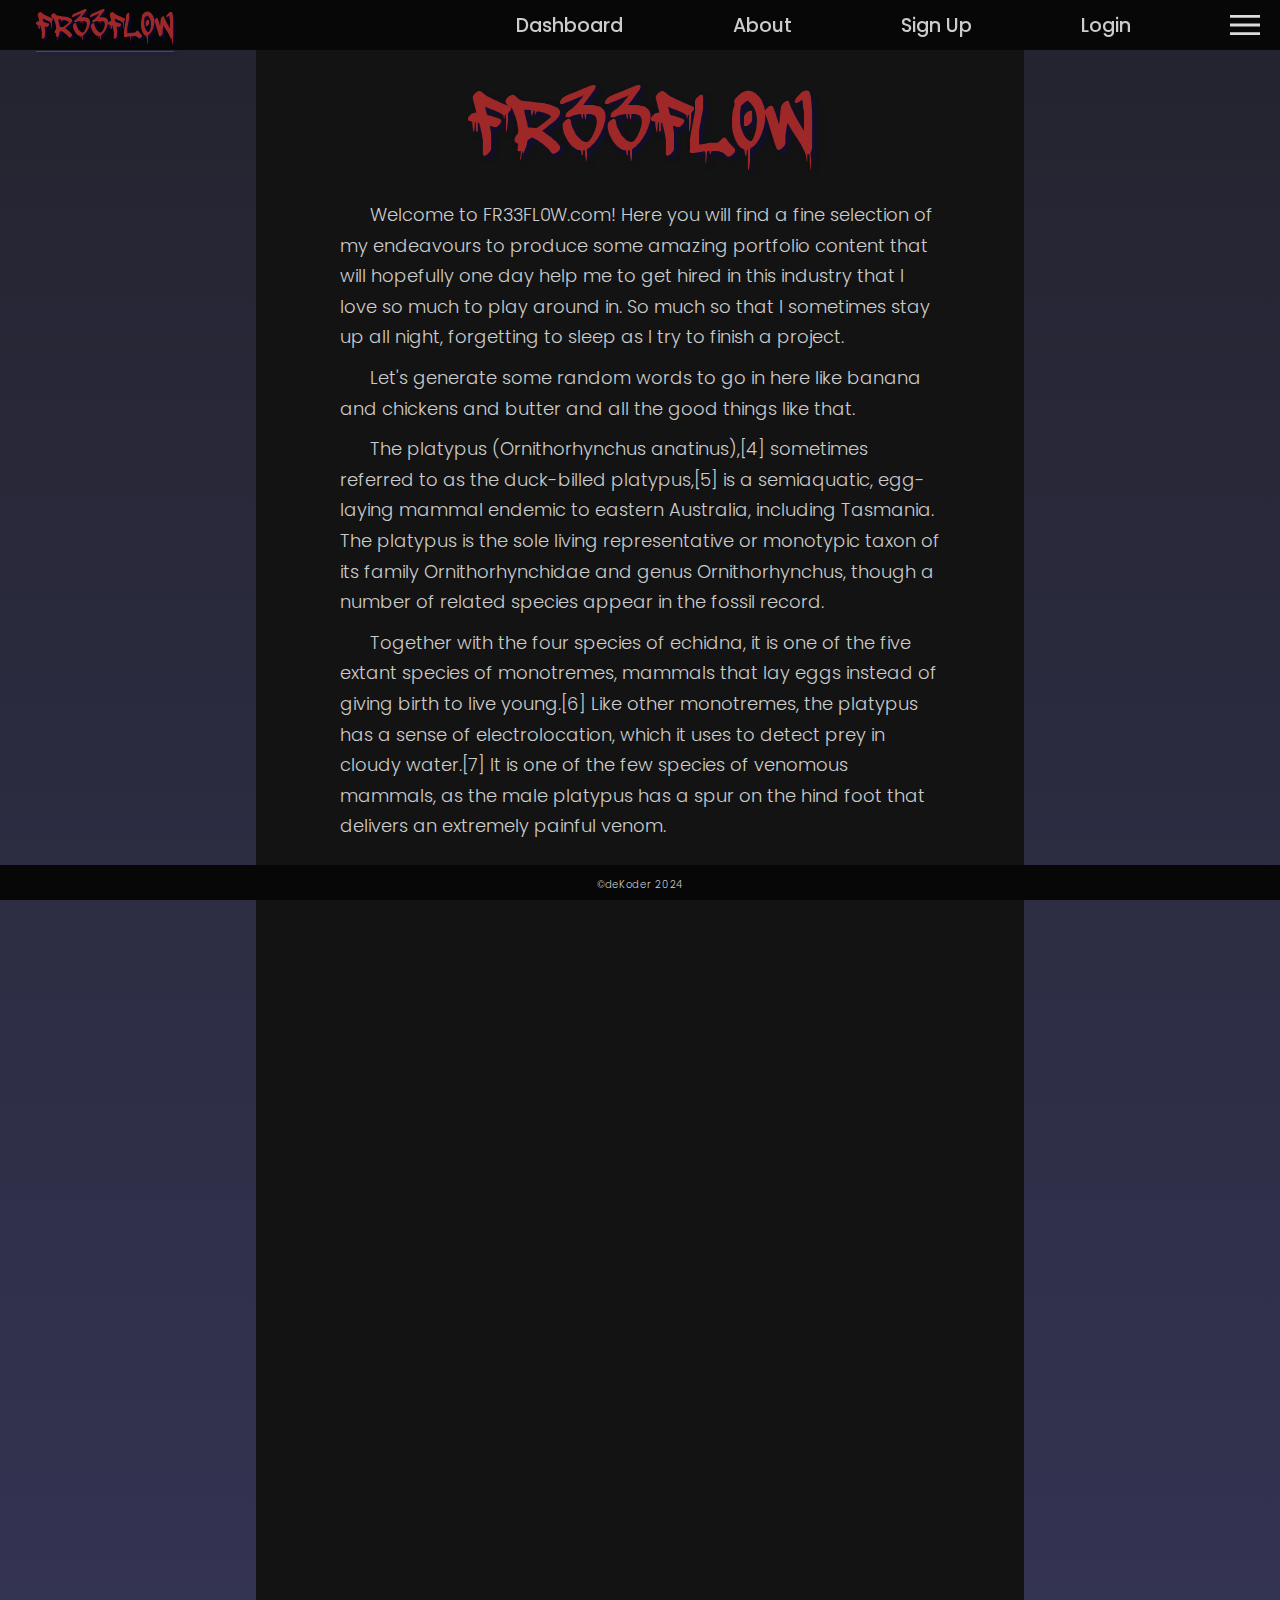
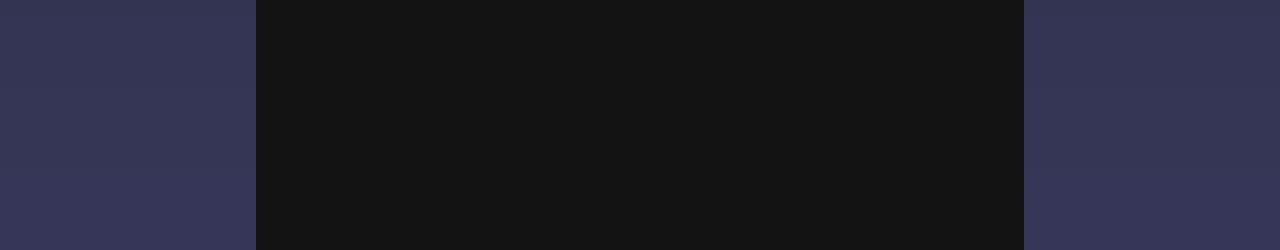
<file: index.html>
<!-- index.html template -->
<!DOCTYPE html>
<html lang="en">

<head>
  <meta charset="UTF-8">
  <meta name="viewport" content="width=device-width, initial-scale=1.0">
  <link rel="stylesheet" href="./css/style.css">
  <!-- ./ links from current directory
        / links from root folder 
        ../ goes up one directory -->
  <!-- defer loads script but prevents from running until html is parsed -->
  <script src="./js/headerDropDown.js" defer></script>
  <title>FR33FL0W | Home</title>
</head>

<body>
  <header class="z-index-2">
    <div id="logo-flex-container">
        <a href="./index.html" id="header-logo">FR33FL0W</a>
    </div>
    <div class="header-links" id="header-links">
      <!-- <a href="./html/admin-dashboard.html" id="link-1">Dashboard</a>
      <a href="" id="link-2">About</a>
      <a href="./html/sign-up.html" id="link-3">Sign Up</a>
      <a href="" id="link-4">Login</a> -->
    </div>

    <img src="./img/burger-2.svg" alt="Menu Icon" id="burger-menu">
    <button id="burger-menu-btn"></button>
    
    <div id="header-dropdown-content">
      <!-- headerDropDown.js -->
    </div>

  </header>
  

  <!-- links -->
  <!-- target blank opens in new tab - rel prevents new website from knowing where the referral came from -->
  <!-- <a href="https://xyz.com" target="_blank" rel="noopener noreferrer">Write text here</a> -->


  <div class="view image">
    <div class="main">
      <h1>FR33FL0W</h1>
      <article class="main-text">
        <p>Welcome to <a href="./index.html">FR33FL0W.com</a>! Here you will find a
          fine selection of my endeavours to produce some amazing portfolio content
          that will hopefully one day help me to get hired in this industry that I
          love so much to play around in. So much so that I sometimes stay up all
          night, forgetting to sleep as I try to finish a project.</p>
        <p>Let's generate some random words to go in here like banana and chickens
          and butter and all the good things like that.
        </p>
        <p>The platypus (Ornithorhynchus anatinus),[4] sometimes referred to as
          the duck-billed platypus,[5] is a semiaquatic, egg-laying mammal endemic
           to eastern Australia, including Tasmania. The platypus is the sole
           living representative or monotypic taxon of its family Ornithorhynchidae
            and genus Ornithorhynchus, though a number of related species appear
            in the fossil record.
        </p>
        <p>Together with the four species of echidna, it is one of the five extant
          species of monotremes, mammals that lay eggs instead of giving birth to
          live young.[6] Like other monotremes, the platypus has a sense of
          electrolocation, which it uses to detect prey in cloudy water.[7] It is
          one of the few species of venomous mammals, as the male platypus has a
          spur on the hind foot that delivers an extremely painful venom.
        </p>
      </article>
        </div>
    </div>

  <footer class="z-index-2">
    <p>©deKoder 2024</p>
  </footer>
  
</body>

</html>

<!-- 
Commit 1


 - Resolve linking issue
 - Import Pomodoro Timer to Projects
-->
</file>
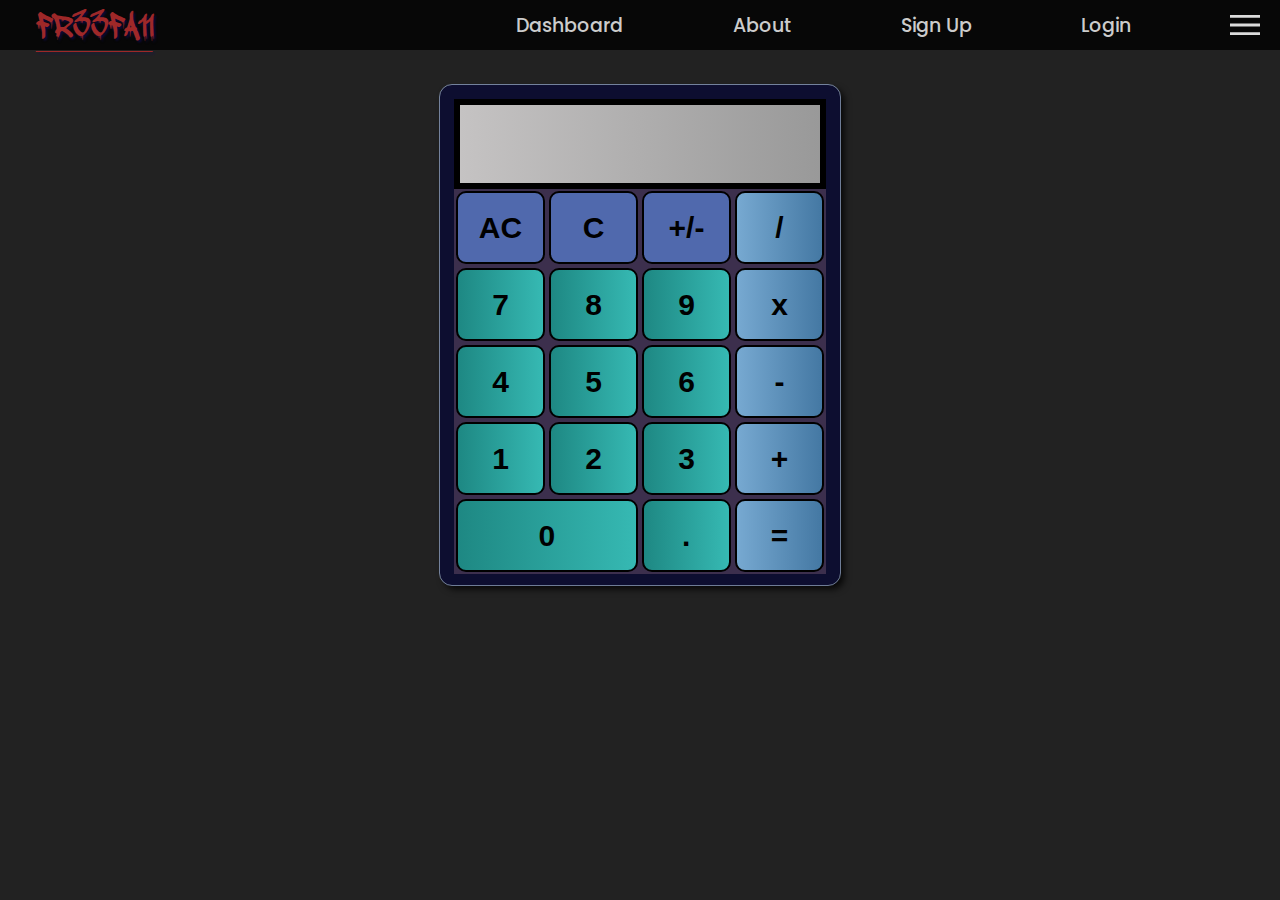
<file: html/calculator.html>
<!-- calculator -->
<!DOCTYPE html>
<html lang="en">

<head>
  <meta charset="UTF-8">
  <meta name="viewport" content="width=device-width, initial-scale=1.0">
  <link rel="stylesheet" href="../css/style.css">
  <link rel="stylesheet" href="../css/calculator.css">
  <!-- research more about location in html for external scripts + async/defer? -->
  <!-- defer loads script but prevents from running until html is parsed -->
  <script src="../js/headerDropDown.js" defer></script>
  <script src="../js/calculator.js" defer></script>
  <title>Calculator</title>
</head>

<body>
  <header class="z-index-2">
    <div id="logo-flex-container">
        <a href="../index.html" id="header-logo">FR33FA11</a>
    </div>
    <div class="header-links" id="header-links">
      <!-- headerDropDown.js -->
    </div>

    <img src="../img/burger-2.svg" alt="Menu Icon" id="burger-menu">
    <button id="burger-menu-btn"></button>
    
    <div id="header-dropdown-content">
      <!-- headerDropDown.js -->
    </div>
  </header>


  <div id="container">
    <div id="calc_border">
      <div id="calc_container">
        <div id="display">
          <p id="display_text"></p>
        </div>
        <div id="btns_container">
          <div class="btns_row">
            <button class="btn tool" id="btn_clear">AC</button>
            <button class="btn tool" id="btn_cancel">C</button>
            <button class="btn tool" id="btn_invert">+/-</button>
            <button class="btn operator" id="btn_divide">/</button>
          </div>
          <div class="btns_row">
            <button class="btn numbers" id="btn_7">7</button>
            <button class="btn numbers" id="btn_8">8</button>
            <button class="btn numbers" id="btn_9">9</button>
            <button class="btn operator" id="btn_multiply">x</button>
          </div>
          <div class="btns_row">
            <button class="btn numbers" id="btn_4">4</button>
            <button class="btn numbers" id="btn_5">5</button>
            <button class="btn numbers" id="btn_6">6</button>
            <button class="btn operator" id="btn_minus">-</button>
          </div>
          <div class="btns_row">
            <button class="btn numbers" id="btn_1">1</button>
            <button class="btn numbers" id="btn_2">2</button>
            <button class="btn numbers" id="btn_3">3</button>
            <button class="btn operator" id="btn_add">+</button>
          </div>
          <div class="btns_row">
            <button class="btn numbers" id="btn_0">0</button>
            <button class="btn numbers" id="btn_decimal">.</button>
            <button class="btn operator" id="btn_equals">=</button>
          </div>
        </div>
      </div>
    </div>
  </div>

</body>

</html>
</file>
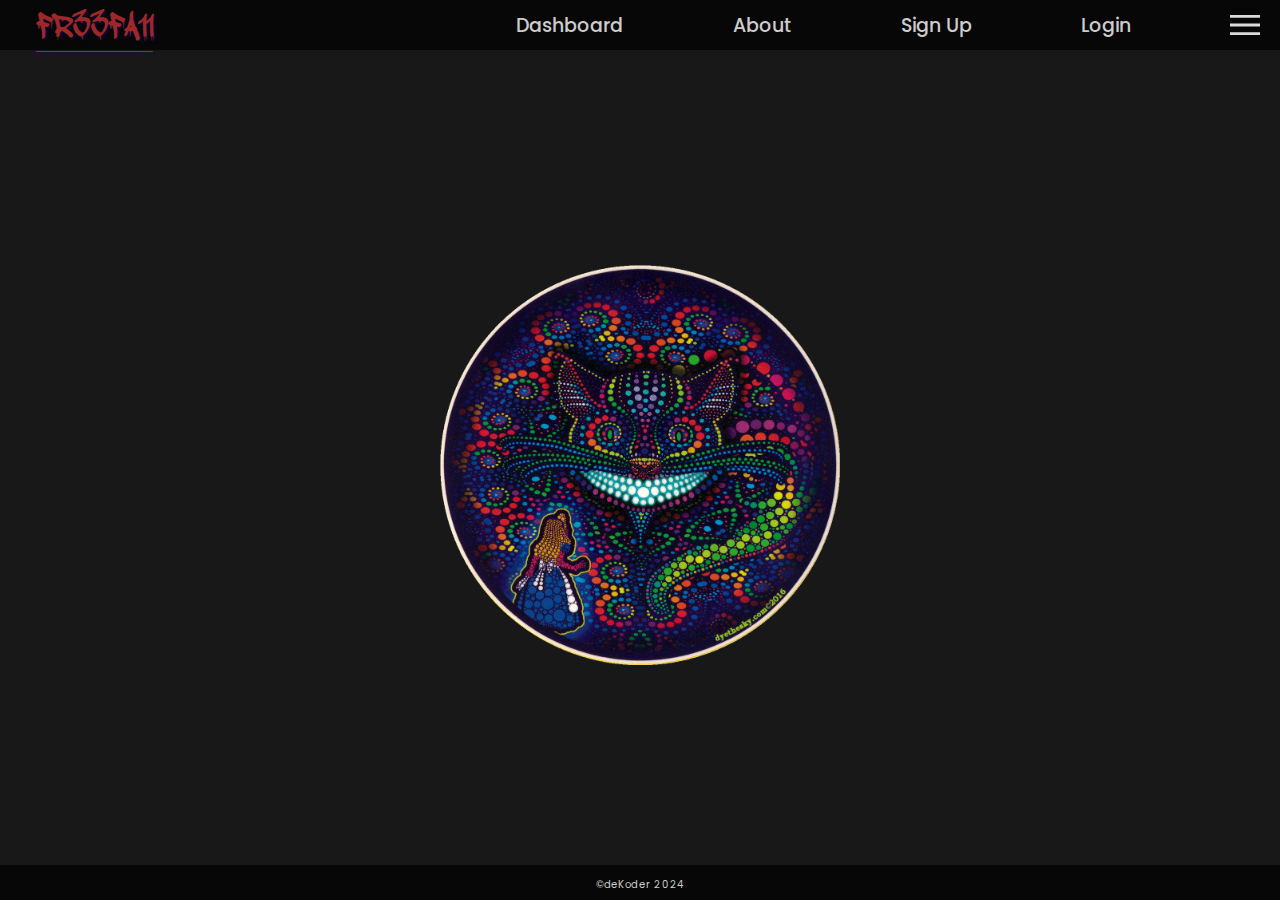
<file: html/cat.html>
<!-- index.html template -->
<!DOCTYPE html>
<html lang="en">

<head>
  <meta charset="UTF-8">
  <meta name="viewport" content="width=device-width, initial-scale=1.0">
  <link rel="stylesheet" href="../css/admin-dashboard.css">
  <link rel="stylesheet" href="../css/cat.css">
  <!-- research more about location in html for external scripts + async/defer? -->
  <!-- defer loads script but prevents from running until html is parsed -->
  <script src="../js/headerDropDown.js" defer></script>
  <title>Document</title>
</head>

<body>
  <header class="z-index-2">
    <div id="logo-flex-container">
        <a href="../index.html" id="header-logo">FR33FA11</a>
    </div>
    <div class="header-links" id="header-links">
      <!-- headerDropDown.js -->
    </div>

    <img src="../img/burger-2.svg" alt="Menu Icon" id="burger-menu">
    <button id="burger-menu-btn"></button>
    
    <div id="header-dropdown-content">
      <!-- headerDropDown.js -->
    </div>
  </header>
  

  <!-- links -->
  <!-- target blank opens in new tab - rel prevents new website from knowing where the referral came from -->
  <!-- <a href="https://xyz.com" target="_blank" rel="noopener noreferrer">Write text here</a> -->


  <div id="view">
    <div id="container">
        <img src="../img/cat-profile.png" alt="Profile picture">
    </div>
              


  <footer class="z-index-2">
    <p>©deKoder 2024</p>
  </footer>
  
</body>

</html>
</file>
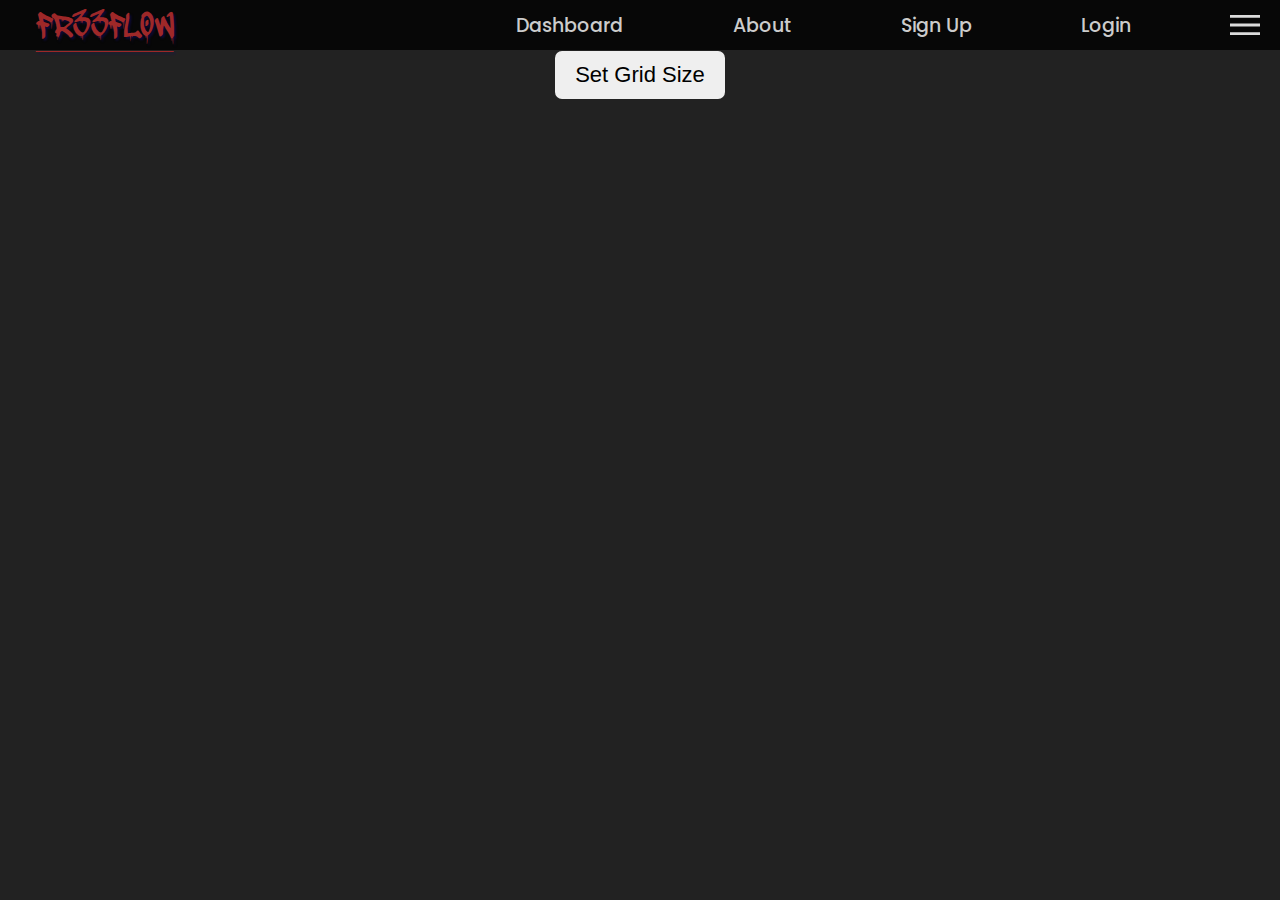
<file: html/etch-a-sketch.html>
<!-- TOP 004 Etch-a-Sketch Project -->
<!DOCTYPE html>
<html lang="en">

<head>
  <meta charset="UTF-8">
  <meta name="viewport" content="width=device-width, initial-scale=1.0">
  <link rel="stylesheet" href="../css/style.css">
  <link rel="stylesheet" href="../css/etch-a-sketch.css">
  <!-- research more about location in html for external scripts + async/defer? -->
  <!-- defer loads script but prevents from running until html is parsed -->
  <script src="../js/headerDropDown.js" defer></script>
  <script src="../js/etch-a-sketch.js" defer></script>
  <title>FR33FL0W | Etch-a-Sketch</title>
</head>

<body>
  <header class="z-index-2">
    <div id="logo-flex-container">
        <a href="../index.html" id="header-logo">FR33FL0W</a>
    </div>
    <div class="header-links" id="header-links">
      <!-- headerDropDown.js -->
    </div>

    <img src="../img/burger-2.svg" alt="Menu Icon" id="burger-menu">
    <button id="burger-menu-btn"></button>
    
    <div id="header-dropdown-content">
      <!-- headerDropDown.js -->
    </div>

  </header> 

  <div id="container">
    <div id="num_of_squares_btn_div">
      <button id="num_of_squares_btn">Set Grid Size</button>
    </div>
    
    <div>
      <div class="flex_container">
        <div id="grid_container"></div>
      </div>
      
    </div>
  </div>


  
</body>

</html>
</file>
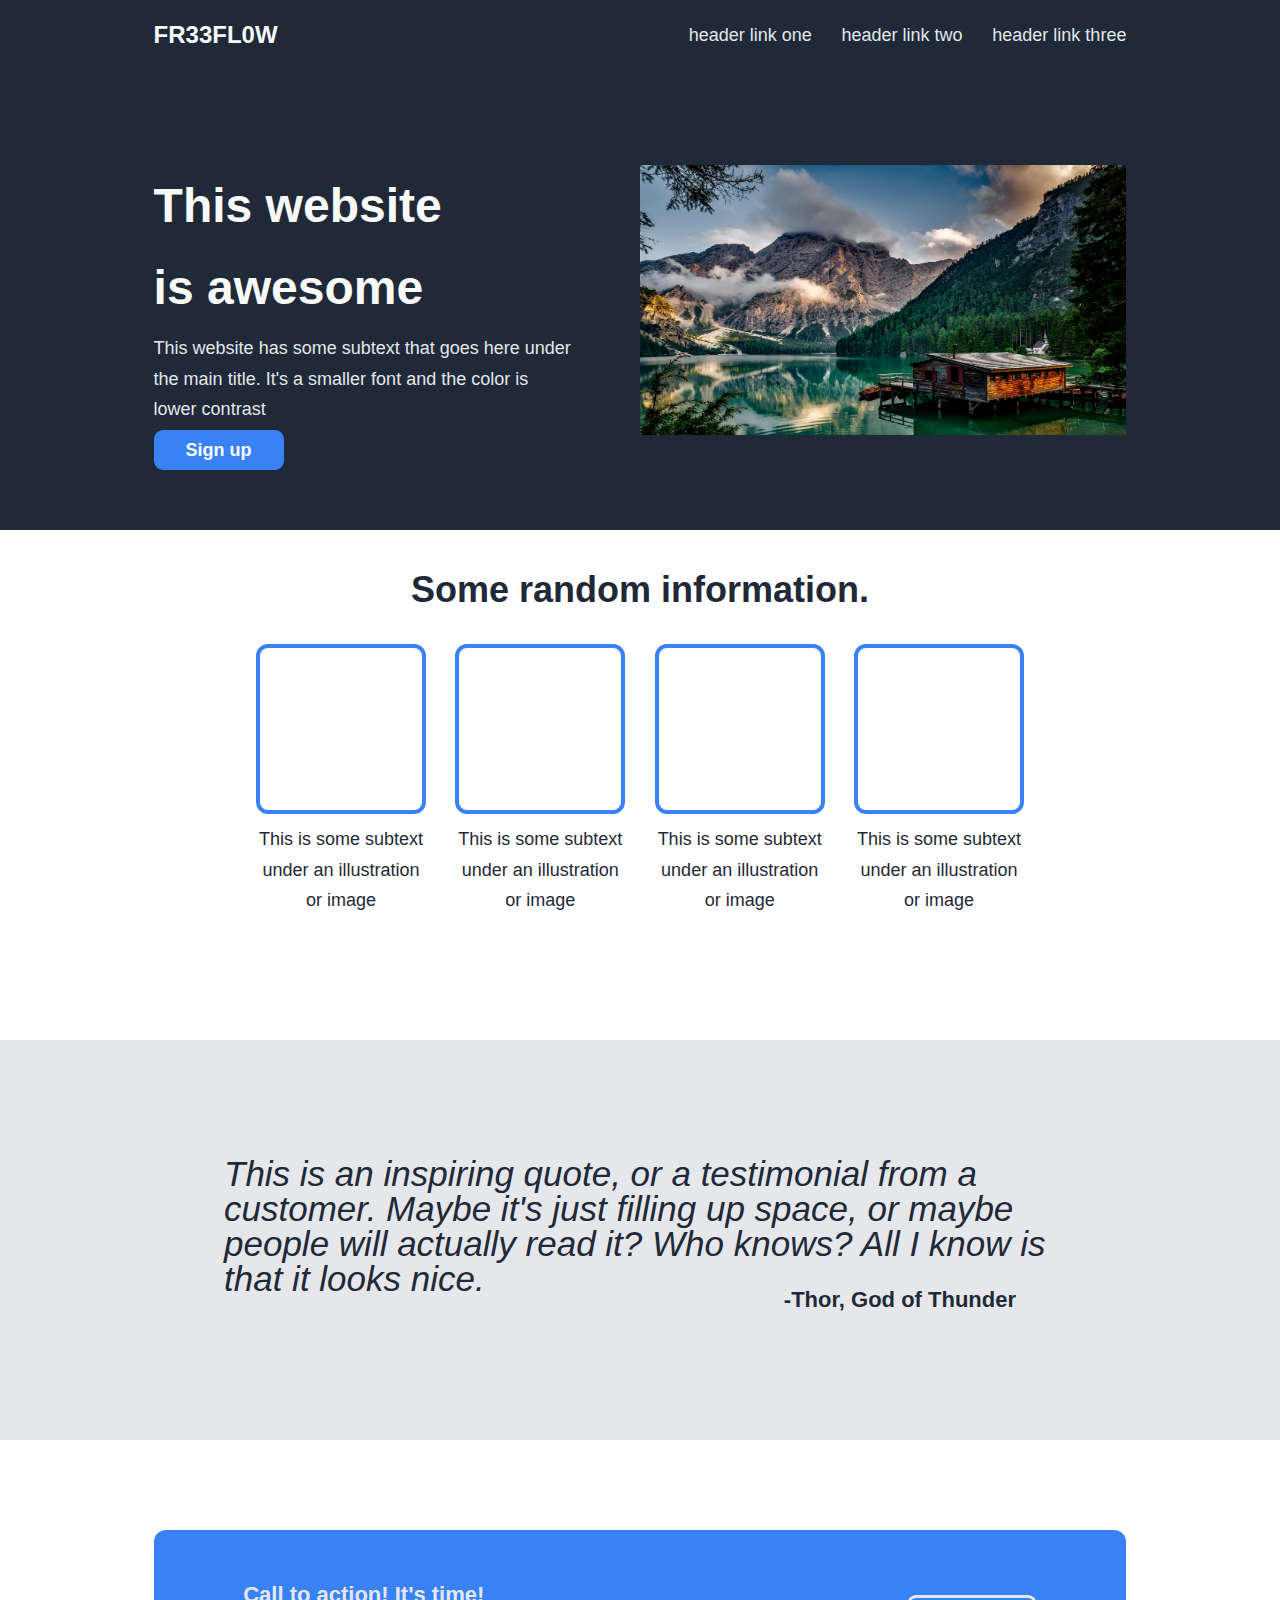
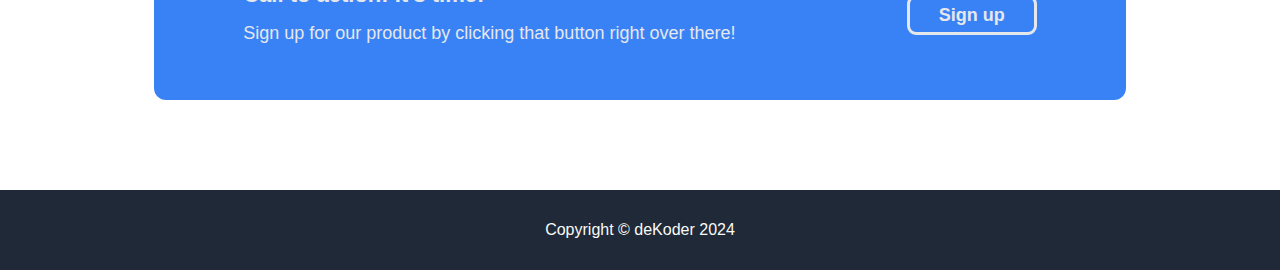
<file: html/landing-page.html>
<!-- TOP - Foundations Course = Flexbox -Project: Landing Page -->
<!DOCTYPE html>
<html lang="en">

<head>
  <meta charset="UTF-8">
  <meta name="viewport" content="width=device-width, initial-scale=1.0">
  <!-- <link rel="stylesheet" href="../css/style.css"> -->
  <link rel="stylesheet" href="../css/landing-page.css">
  <!-- research more about location in html for external scripts + async/defer? -->
  <script src="../js/landing-page.js" defer></script>
  <title>FR33FL0W | Welcome</title>
</head>

<body>

  <!-- main page divs -->
  <div class="div_1 header">
    <header>
      <div class="header_logo">
        <a href="/">FR33FL0W</a>
      </div>
      <div header_2 class="header_links">
        <a href="/">header link one</a>
        <a href="/">header link two</a>
        <a href="/">header link three</a>
      </div>
    </header>
  </div>
  
  <div class="div_2 header">
    <div class="hero">
      <div class="hero_text">
        <h1>This website is awesome</h1>
        <p class="hero_2nd">This website has some subtext that goes here under the main title.
          It's a smaller font and the color is lower contrast
        </p>
        <a href="../html/sign-up.html"></a><button id="sign_up_1">Sign up</button></a>
      </div>
      <div class="hero_img">
        <img id="hero_img" src="../img/mountains.jpg" alt="A picture of some beautiful mountains">
          <!-- width="350" height="238" -->
      </div>
    </div>

  </div>

  <!-- div_3 is main page content. Needs 11 sub divs -->
  <div class="div_3">
    <div class="info_head">
      <h2>Some random information.</h2>
    </div>
    <div class="info_img_cont">
      <div>
        <div class="info_img"></div>
        <div class="info_txt">This is some subtext under an illustration or image</div>
      </div>
      <div>
        <div class="info_img"></div>
        <div class="info_txt">This is some subtext under an illustration or image</div>
      </div>
      <div>
        <div class="info_img"></div>
        <div class="info_txt">This is some subtext under an illustration or image</div>
      </div>
      <div>
        <div class="info_img"></div>
        <div class="info_txt">This is some subtext under an illustration or image</div>
      </div>
    </div>
  </div>
  
  <div class="div_4">
    <div class="quote_cont">
      <p class="quote"><em>This is an inspiring quote, or a testimonial from a
        customer. Maybe it's just filling up space, or maybe people will actually
        read it? Who knows? All I know is that it looks nice.</em>
      </p>
      <p class="quote_author">-Thor, God of Thunder</p>
    </div>
  </div>

  <div class="div_5 flex_cont">
    <div class="c2a_cont">
      <div class="c2a">
        <h3>Call to action! It's time!</h3>
        <p>Sign up for our product by clicking that button right over there!</p>
      </div>
      <div class="c2a_button">
        <button id="sign_up_2"><strong>Sign up</strong></button>
      </div>
    </div>
  </div>
  
  <div class="div_6 flex_cont">
      <footer class="footer">Copyright © deKoder 2024</footer>
  </div>
  
</body>

</html>
</file>
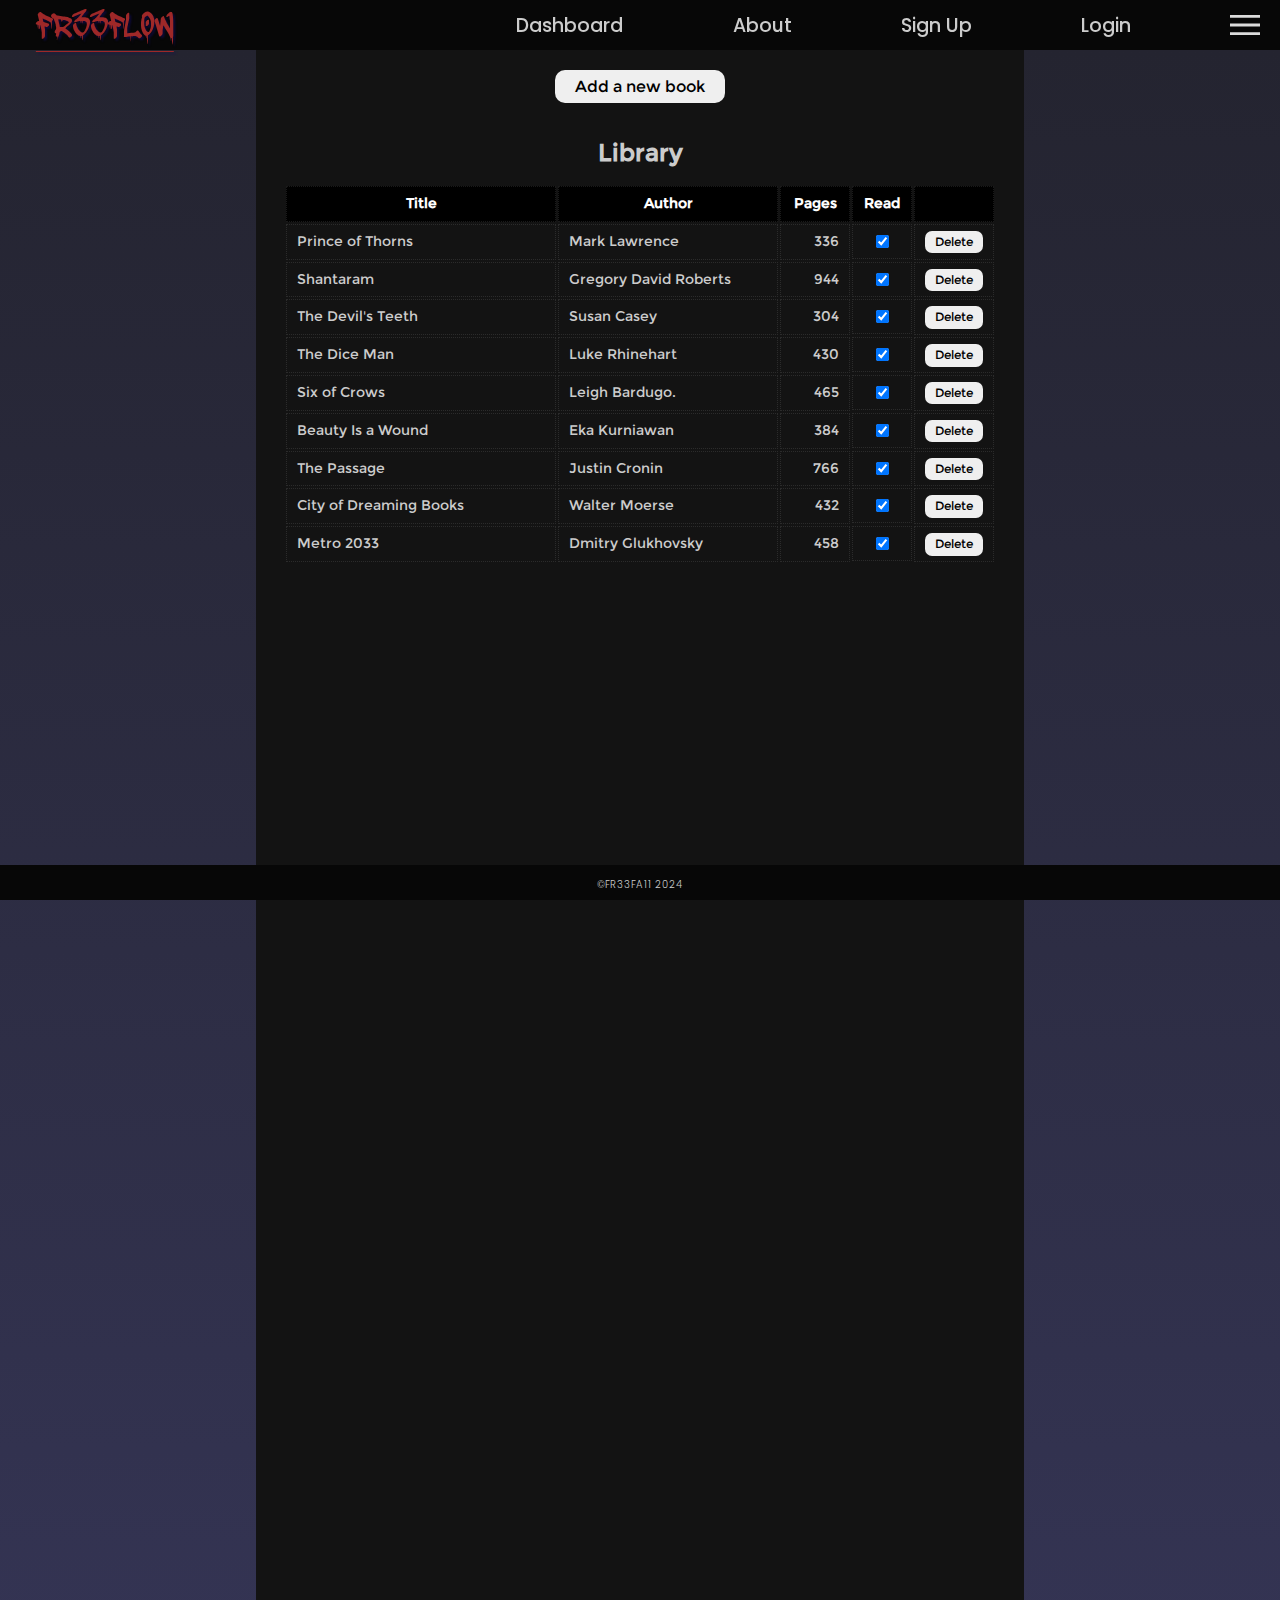
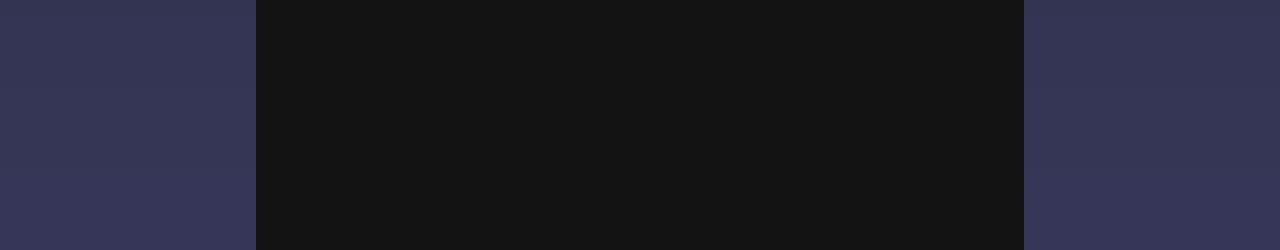
<file: html/library.html>
<!-- TOP Projext 008-library -->
<!-- https://www.theodinproject.com/lessons/node-path-javascript-library -->
<!DOCTYPE html>
<html lang="en">

<head>
  <meta charset="UTF-8">
  <meta name="viewport" content="width=device-width, initial-scale=1.0">
  <link rel="stylesheet" href="../css/library.css">
  <!-- research more about location in html for external scripts + async/defer? -->
  <!-- defer loads script but prevents from running until html is parsed -->
  <script src="../js/headerDropDown.js" defer></script>
  <script src="../js/library.js" defer></script>
  <title>FR33FL0W | Library</title>
</head>

<body>
  <header class="z-index-2">
    <div id="logo-flex-container">
        <a href="../index.html" id="header-logo">FR33FL0W</a>
    </div>
    <div class="header-links" id="header-links">
      <!-- headerDropDown.js -->
    </div>

    <img src="../img/burger-2.svg" alt="Menu Icon" id="burger-menu">
    <button id="burger-menu-btn"></button>
    
    <div id="header-dropdown-content">
      <!-- headerDropDown.js -->
    </div>

  </header>
  

  <!-- links -->
  <!-- target blank opens in new tab - rel prevents new website from knowing where the referral came from -->
  <!-- <a href="https://xyz.com" target="_blank" rel="noopener noreferrer">Write text here</a> -->


  <div class="view image">
    <div class="main">

      <div class="flex-center">
        <button type="button" id="new-book-btn">Add a new book</button>
      </div>

      <!-- <dialog id="new-book-dialog"> -->
        <div id="new-book-form-container">
          <form action="https://httpbin.org/post" method="post" id="new-book-data">
            <button type="reset" id="close-form">X</button>
            <div id="library-form">
              <div class="input-div">
                <label for="title">Title</label>
                <input type="text" id="title"
                  name="title"
                  placeholder="Title..."
                  required>
              </div>
              <div class="input-div">
                <label for="author">Author</label>
                <input type="text" id="author"
                  name="author"
                  placeholder="Author..."
                  required>
              </div>
              <div class="input-div">
                <label for="pages">Pages</label>
                <input type="number" id="pages"
                  name="pages"
                  placeholder="# of pages..."
                  required/>
              </div>
              <div class="input-div">
                <label for="read">Read?</label>
                <select name="read" id="read">
                  <option value="true">Yes</option>
                  <option value="false">No</option>
                </select>
              </div>
              <div class="input-div">
                <button type="submit" id="submit-book-btn">Submit</button>
              </div>
            </div>
        
          </form>
        </div>
      <!-- </dialog> -->

      
      <div id="book-list-container">
        <h2 class="flex-center">Library</h2>
        <ul id="book-list">

        </ul>
      </div>


      <div class="flex-center">
        <table>
          <thead>
            <tr>
              <th class="column-1">Title</th>
              <th class="column-2">Author</th>
              <th class="column-3">Pages</th>
              <th class="column-4">Read</th>
              <th class="column-5"></th>
            </tr>
          </thead>
          <tbody id="book-table">
            <!-- js fills rows -->
          </tbody>
        </table>
      </div>
    </div>
  </div>

  <footer class="z-index-2">
    <p>©FR33FA11 2024</p>
  </footer>
  
</body>

</html>

<!-- 
Commit 1 \\
Create html, css and js to display a form to add a new book

- Add button to open new book form
- Create HTML for new book form
- Style new book form
- Write css and js to toggle the visibility of the form

Commit 2 \\
Create HTML list of books and write js to add new books to the array and DOM

 - Add more styling to new book form
 - Add three initial books to library array
 - Write js to get form inputs, convert to Book object and append to array
 - Format array items to string
 - Append books to ul
 - Append newly submitted books to html list and display
 - Use js to reset form after submission

Commit 3 \\
Add a delete button to remove individual list items

 - Add a delete button to remove items from the library
 - Style list items and related button
 - Add a delete button to remove items from the library

Commit 4 \\
Replace book list with table and refactor js

 - Convert book list to table
 - Create addRow function to avoid code repetition

Commit 5 \\
Add a checkbox to display and alter read status

 - Add read checkbox to table
 - Toggle checkbox based on stored read status
 - Change read true/false string to boolean value
 - Change object read status on change of checkbox


 Commit 6 \\
Streamline code

 - Streamlined column creation through use of for loops
 - Added logic to avoid submitting books without all req data
 - Attempted to use dialog but encountered weird duplication bug

 Commit 7
 Reorganise code to use js class

 - Convert Book object to class
 - Add read checkbox and delete button to book object
 - Add event listener to close new book form on escape press
 - Autofocus title input on new book form open
 - Refactor code to organise the functions more logically
 - Give each book a specific id
 - Use given id to identify books for deletion or alter read status

 To do:
 - Read more about dialog element for form display:
   https://developer.mozilla.org/en-US/docs/Web/HTML/Element/dialog 
 - refactor js to avoid repetition
 - Pagination
 - Add ability to save books to disk
 - Load from JSON file?
-->
</file>
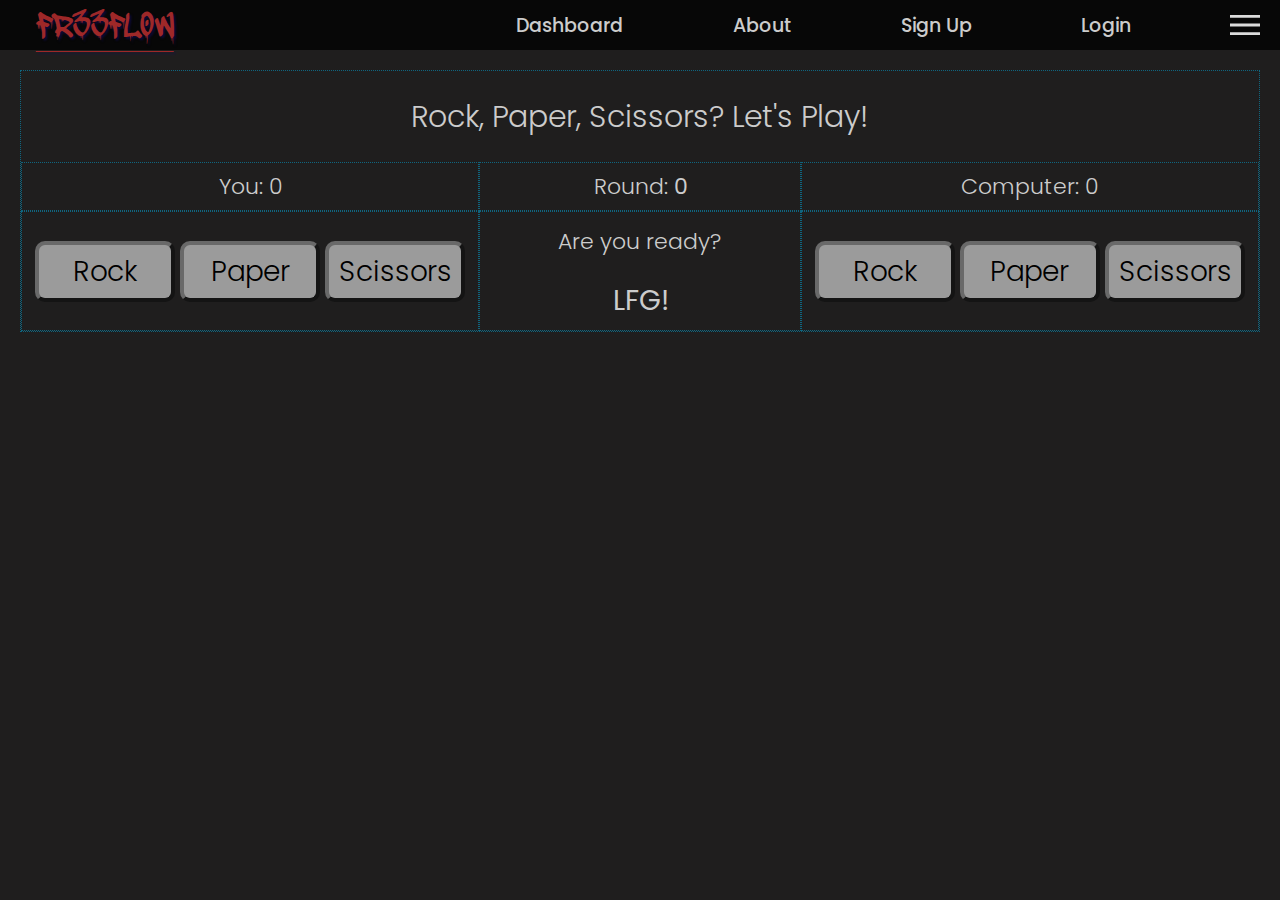
<file: html/rps.html>
<!-- rock, paper, scissors-->
<!DOCTYPE html>
<html lang="en">

<head>
    <meta charset="UTF-8">
    <meta name="viewport" content="width=device-width, initial-scale=1.0">
    <link rel="stylesheet" href="../css/style.css">
    <link rel="stylesheet" href="../css/rps.css">
    <script src="../js/headerDropDown.js" defer></script>
    <script src="../js/rps.js" defer></script>
    <title>FR33FL0W | Rock, Paper, Scissors</title>
</head>

<body>
  <header class="z-index-2">
    <div id="logo-flex-container">
        <a href="../index.html" id="header-logo">FR33FL0W</a>
    </div>
    <div class="header-links" id="header-links">
      <!-- headerDropDown.js -->
    </div>

    <img src="../img/burger-2.svg" alt="Menu Icon" id="burger-menu">
    <button id="burger-menu-btn"></button>
    
    <div id="header-dropdown-content">
      <!-- headerDropDown.js -->
    </div>

  </header>

  <div id="game_container">
    <div id="header">Rock, Paper, Scissors? Let's Play!</div>

    <div id="container_1">
      <div class="human_controls">
        <p class="title">You: <span id="human_score">0</span></p>
        <div id="human_btns">
          <button class="human_game_btn" id="h_rock_btn">Rock</button>
          <button class="human_game_btn" id="h_paper_btn">Paper</button>
          <button class="human_game_btn" id="h_scissors_btn">Scissors</button>
        </div>
      </div>

      <div id="game_info">
        <p class="title">Round: <strong><span id="round_num">0</span></strong></p>
        <div id="game_info_border">
          <div class="game_info_2">
            <p id="compare">Are you ready?</p>
          </div>
          <div class="game_info_2">
            <p><strong><span id="winner">LFG!</span></strong></p>
          </div>
        </div>
      </div>

      <div class="computer_controls">
        <p class="title">Computer: <span id="computer_score">0</span></p>
        <div id="computer_btns">
          <button class="computer_game_btn" id="c_rock_btn">Rock</button>
          <button class="computer_game_btn" id="c_paper_btn">Paper</button>
          <button class="computer_game_btn" id="c_scissors_btn">Scissors</button>
        </div>
      </div>
    </div>
  </div>
</body>

</html>
</file>
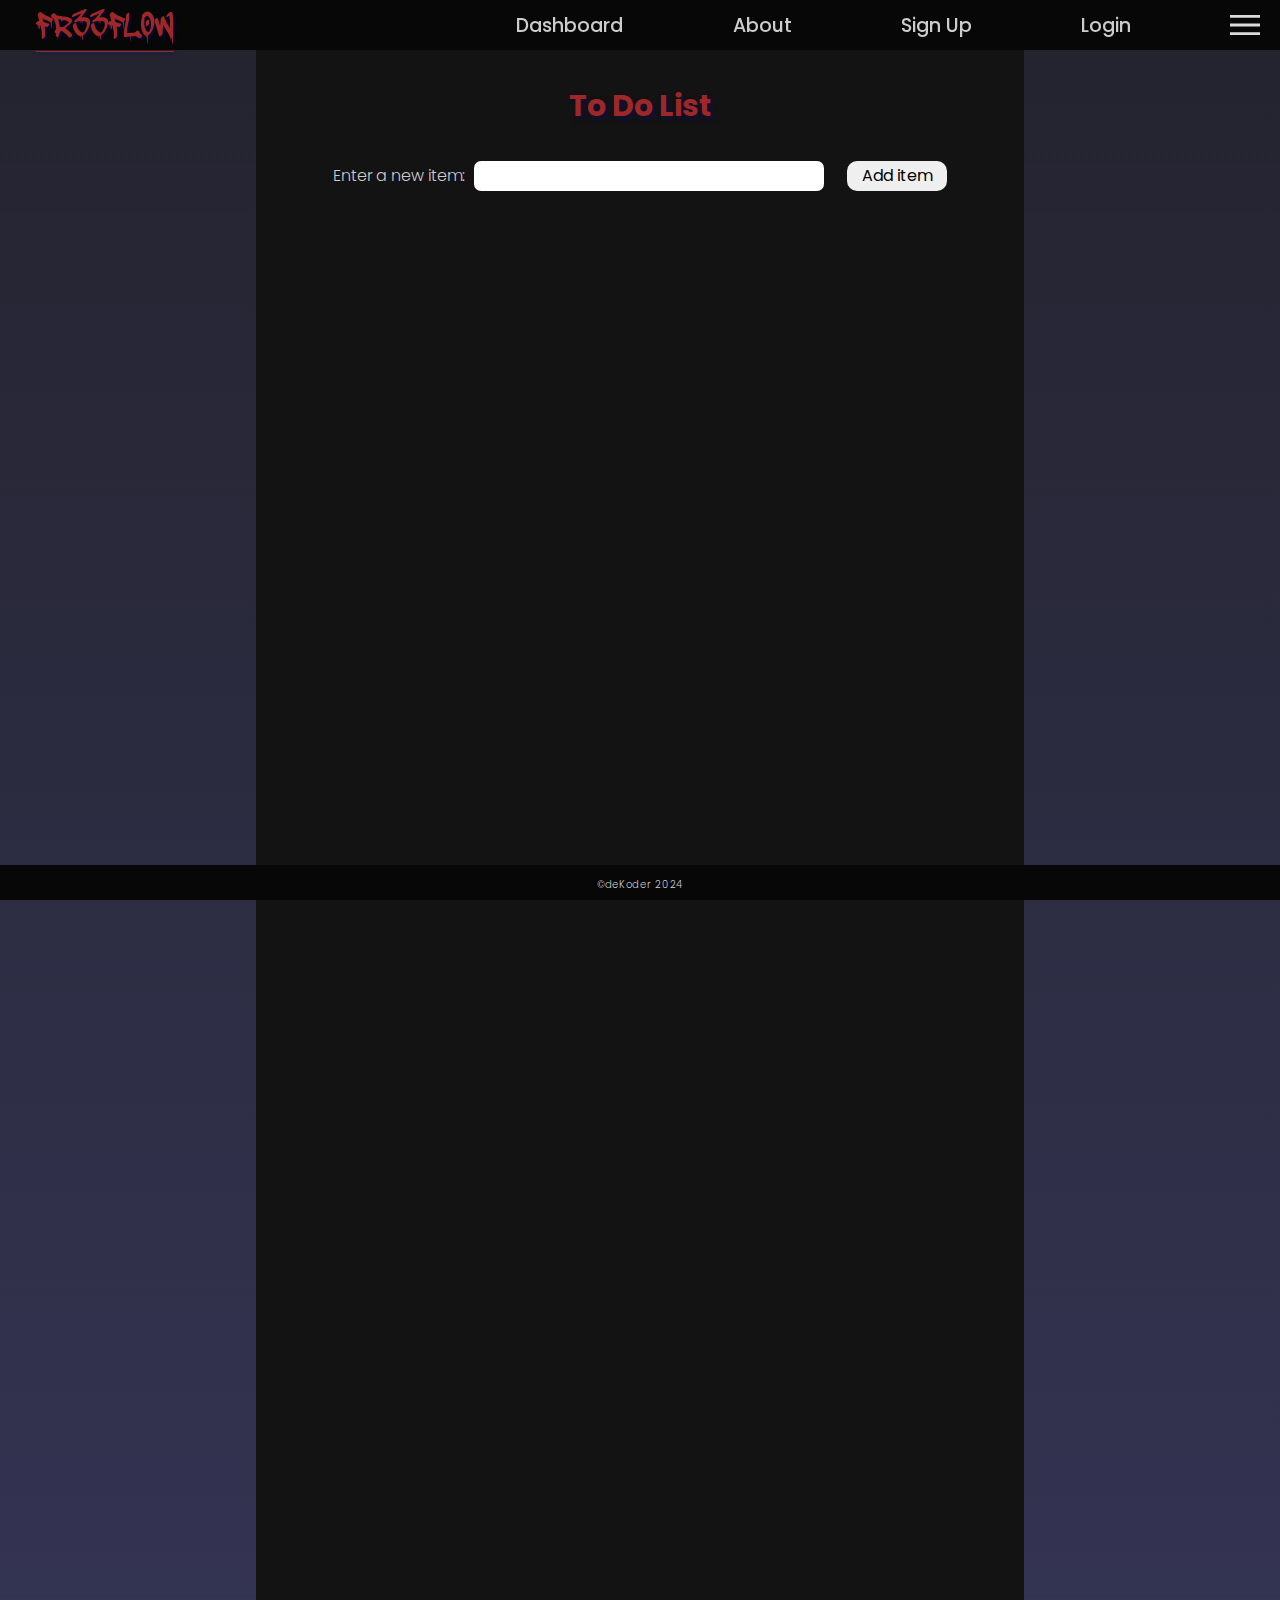
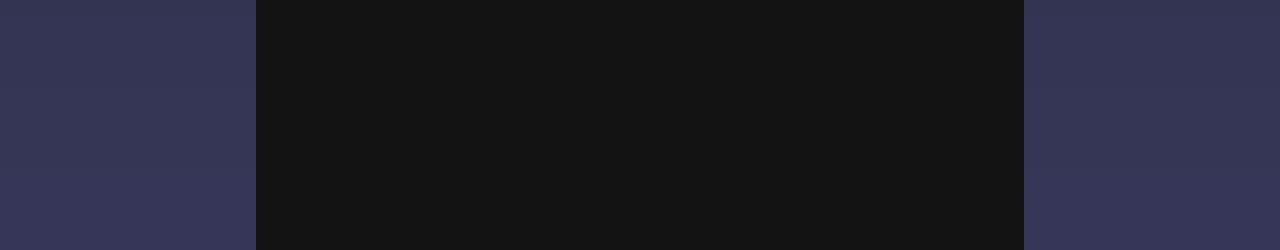
<file: html/shopping-list.html>
<!-- index.html template -->
<!DOCTYPE html>
<html lang="en">

<head>
  <meta charset="UTF-8">
  <meta name="viewport" content="width=device-width, initial-scale=1.0">
  <link rel="stylesheet" href="../css/style.css">
  <link rel="stylesheet" href="../css/shopping-list.css">
  <!-- research more about location in html for external scripts + async/defer? -->
  <!-- defer loads script but prevents from running until html is parsed -->
  <script src="../js/headerDropDown.js" defer></script>
  <script src="../js/shopping-list.js" defer></script>
  <title>FR33FL0W | Home</title>
</head>

<body>
  <header class="z-index-2">
    <div id="logo-flex-container">
        <a href="../index.html" id="header-logo">FR33FL0W</a>
    </div>
    <div class="header-links" id="header-links">
      <!-- headerDropDown.js -->
    </div>

    <img src="../img/burger-2.svg" alt="Menu Icon" id="burger-menu">
    <button id="burger-menu-btn"></button>
    
    <div id="header-dropdown-content">
      <!-- headerDropDown.js -->
    </div>

  </header>
  

  <!-- links -->
  <!-- target blank opens in new tab - rel prevents new website from knowing where the referral came from -->
  <!-- <a href="https://xyz.com" target="_blank" rel="noopener noreferrer">Write text here</a> -->


  <div class="view image">
    <div class="main">

      <h1>To Do List</h1>
      <div class="container">
          <div id="enter-new-item">
            <div>
              <label for="item">Enter a new item:</label>
              <input type="text" name="item" id="item-input">
            </div>
            <button id="add-list-btn">Add item</button>
          </div>
          <div class="list-container">
            <ul>
              <!-- shopping-list.js -->
            </ul>
          </div>
      </div>
    </div>
  </div>

  <footer class="z-index-2">
    <p>©deKoder 2024</p>
  </footer>
  
</body>

</html>
</file>
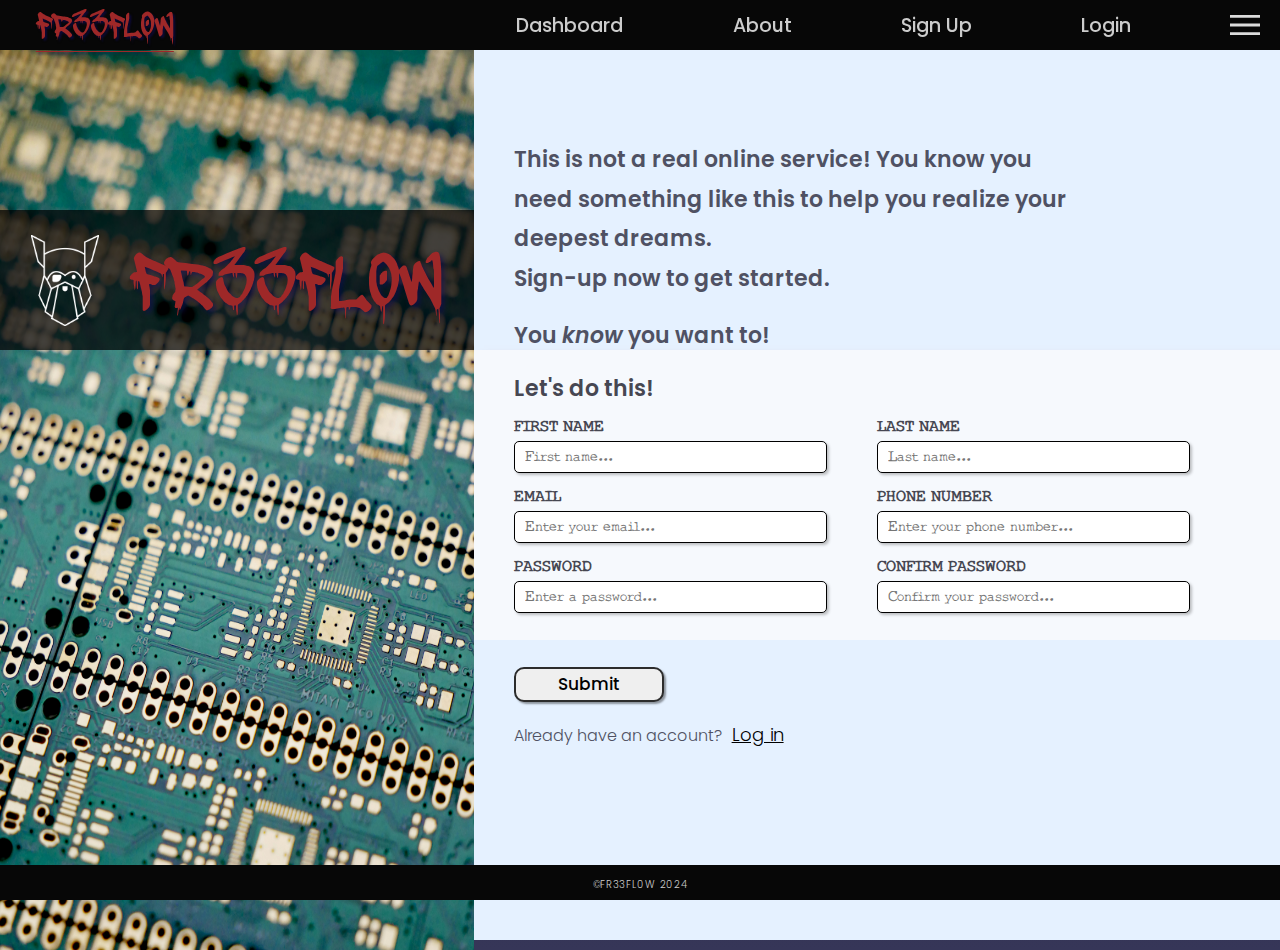
<file: html/sign-up.html>
<!-- 006-sign-up-form TOP Project -->
<!DOCTYPE html>
<html lang="en">

<head>
  <meta charset="UTF-8">
  <meta name="viewport" content="width=device-width, initial-scale=1.0">
  <link rel="stylesheet" href="../css/style.css">
  <link rel="stylesheet" href="../css/sign-up.css">
  <!-- research more about location in html for external scripts + async/defer? -->
  <!-- defer loads script but prevents from running until html is parsed -->
  <script src="../js/headerDropDown.js" defer></script>
  <script src="../js/sign-up.js" defer></script>
  <title>FR33FL0W | Sign-up</title>
</head>

<body>
  <header class="z-index-2">
    <div id="logo-flex-container">
        <a href="../index.html" id="header-logo">FR33FL0W</a>
    </div>
    <div class="header-links" id="header-links">
      <!-- headerDropDown.js -->
    </div>

    <img src="../img/burger-2.svg" alt="Menu Icon" id="burger-menu">
    <button id="burger-menu-btn"></button>
    
    <div id="header-dropdown-content">
      <!-- headerDropDown.js -->
    </div>

  </header>
  

  <!-- links -->
  <!-- target blank opens in new tab - rel prevents new website from knowing where the referral came from -->
  <!-- <a href="https://xyz.com" target="_blank" rel="noopener noreferrer">Write text here</a> -->
  <!-- img -->
  <!-- <img src="../img/frog_soup.png"
      alt="A picture of an incredibly delicious frog soup" 
      width="350" 
      height="238"> -->
  <!-- <h1>HELLO WORLD</h1>
   -->

  <div class="view">
    <div id="main-flex-container">
      <div id="banner">
        <img src="../img/circuit_1.jpg" 
          alt="A picture of a circuit board"
          id="ferns">
          <div id="banner-logo">
            <img src="../img/odin-lined.png" 
              alt="A picture of the Odin logo"
              id="odin-logo">
              <h1>FR33FL0W</h1>
          </div>
      </div>

      <div id="main-info">
        <div id="main-info-top" class="main-info">
          <h2>This is not a real online service! You know you need something like this to help you realize your deepest dreams. 
          </h2>
          <h2>Sign-up now to get started.</h2>
          <br>
          <h2>You <em>know</em> you want to!</h2>
        </div>
        <div id="form-container">
          <h2>Let's do this!</h2>
          <form action="/index.html" method="post" id="sign-up-form">

            <div id="form-name" class="form-div">
              <div class="form-line">
                <div class="form-unit">
                  <div class="label-div">
                    <label for="first-name">FIRST NAME</label>
                  </div>
                  <div class="input-div">
                    <input type="text"
                    name="first-name"
                    id="first-name"
                    pattern="^[a-zA-Z\- ]+$"
                    placeholder="First name..."
                    required>
                    <img class="alert-icon"
                      src="/img/alert-triangle.svg" 
                      alt="Alert triangle"
                      width="20px"
                      height=20px>
                  </div>

                </div>
                <div class="form-unit">
                  <div class="label-div">
                    <label for="last-name">LAST NAME</label>
                  </div>
                  <div class="input-div">
                    <input type="text"
                    name="last-name"
                    id="last-name"
                    pattern="^\p{L}+$"
                    placeholder="Last name..."
                    required>
                    <img class="alert-icon"
                      src="/img/alert-triangle.svg" 
                      alt="Alert triangle"
                      width="20px"
                      height=20px>
                  </div>
                </div>
              </div>
            </div>

            <div id="form-contact" class="form-div">
              <div class="form-line">
                <div class="form-unit">
                  <div class="label-div">
                    <label for="email">EMAIL</label>
                  </div>
                  <div class="input-div">
                    <input type="email"
                    name="email"
                    id="email"
                    placeholder="Enter your email..."
                    required>
                    <img class="alert-icon"
                      src="/img/alert-triangle.svg" 
                      alt="Alert triangle"
                      width="20px"
                      height=20px>
                  </div>
                </div>
                <div class="form-unit">
                  <div class="label-div">
                    <label for="phone">PHONE NUMBER</label>
                  </div>
                  <div class="input-div">
                    <input type="tel"
                    name="phone"
                    id="phone"
                    pattern="^[+]\d+|\d+"
                    placeholder="Enter your phone number..."
                    required>
                    <img class="alert-icon"
                      src="/img/alert-triangle.svg" 
                      alt="Alert triangle"
                      width="20px"
                      height=20px>
                  </div>
                </div>
              </div>
            </div>

            <div id="form-password" class="form-div">
              <div class="form-line">
                <div class="form-unit">
                  <div class="label-div">
                    <label for="password-1">PASSWORD</label>
                  </div>
                  <div class="input-div">
                    <input type="password"
                    name="password-1"
                    id="password-1"
                    minlength="8"
                    pattern="^(?=.*[a-z])(?=.*[A-Z])(?=.*\d).{8,60}$"
                    placeholder="Enter a password..."
                    required>
                    <img class="alert-icon"
                      src="/img/alert-triangle.svg" 
                      alt="Alert triangle"
                      width="20px"
                      height=20px>
                  </div>
                </div>
                <div class="form-unit">
                  <div class="label-div">
                    <label for="password-2">CONFIRM PASSWORD</label>
                  </div>
                  <div class="input-div">
                    <input type="password"
                    name="password-2"
                    id="password-2"
                    minlength="8"
                    pattern="^(?=.*[a-z])(?=.*[A-Z])(?=.*\d).{8,60}$"
                    placeholder="Confirm your password..."
                    required>
                    <img class="alert-icon"
                      src="/img/alert-triangle.svg" 
                      alt="Alert triangle"
                      width="20px"
                      height=20px>
                  </div>
                </div>
              </div>
            </div>

            <div>
              <button type="submit" id="submit-btn">Submit</button>
            </div>

          </form>
        </div>
        <div id="main-info-bottom" class="main-info">
          <p class="login">Already have an account? <a href="/index.html">Log in</a></p>
        </div>
      </div>
    </div>
    
  </div>

  <footer>
    <p>©FR33FL0W 2024</p>
  </footer>
  
</body>

</html>
</file>
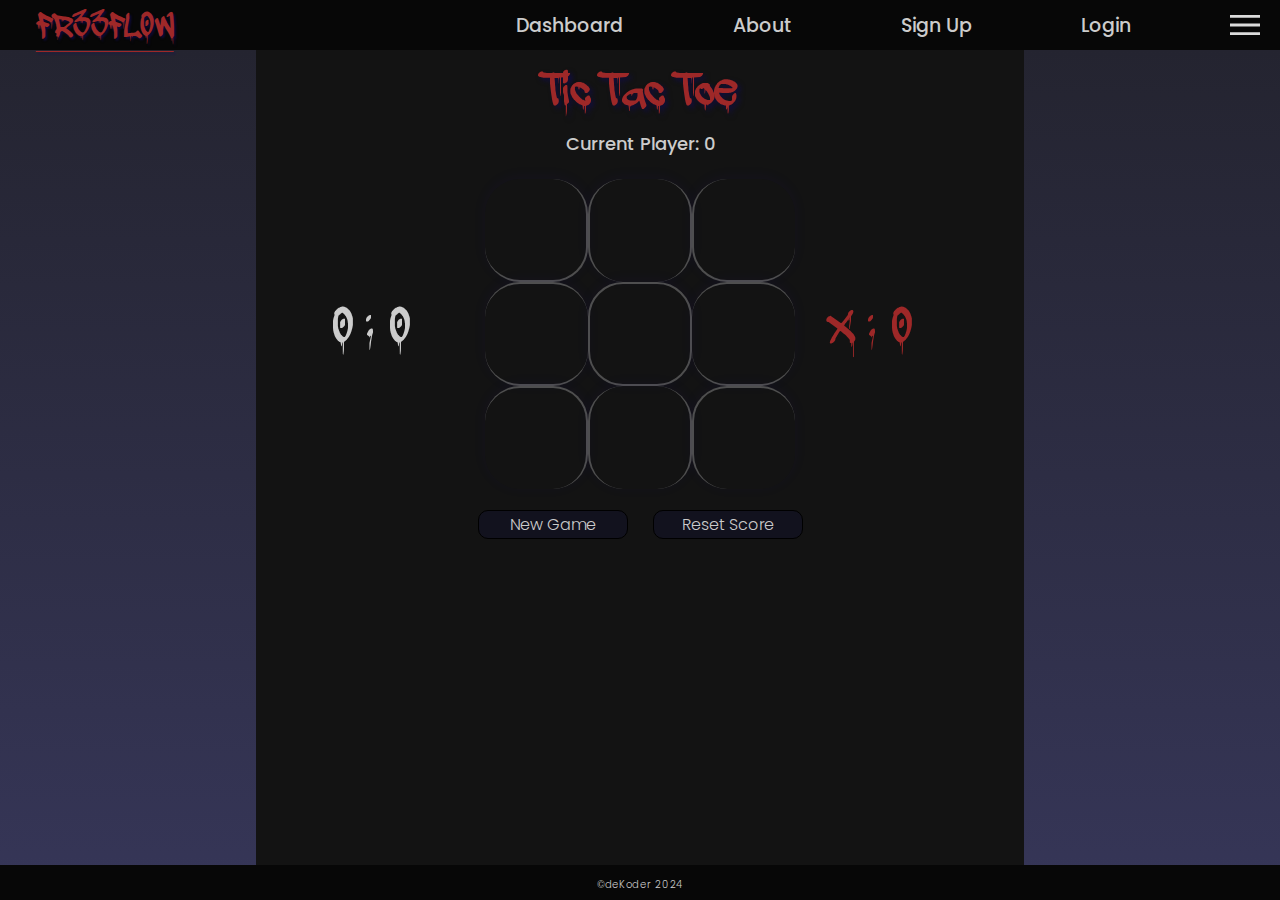
<file: html/tictactoe.html>
<!-- index.html template -->
<!DOCTYPE html>
<html lang="en">

<head>
  <meta charset="UTF-8">
  <meta name="viewport" content="width=device-width, initial-scale=1.0">
  <link rel="stylesheet" href="../css/style.css">
  <link rel="stylesheet" href="../css/tictactoe.css">
  <!-- research more about location in html for external scripts + async/defer? -->
  <!-- defer loads script but prevents from running until html is parsed -->
  <script src="../js/headerDropDown.js" defer></script>
  <script src="../js/tictactoe.js" defer></script>
  <title>FR33FL0W | Tic Tac Toe</title>
</head>

<body>
  <header class="z-index-2">
    <div id="logo-flex-container">
        <a href="../index.html" id="header-logo">FR33FL0W</a>
    </div>
    <div class="header-links" id="header-links">
      <!-- headerDropDown.js -->
    </div>

    <img src="../img/burger-2.svg" alt="Menu Icon" id="burger-menu">
    <button id="burger-menu-btn"></button>
    
    <div id="header-dropdown-content">
      <!-- headerDropDown.js -->
    </div>

  </header>
  
  <!-- links -->
  <!-- target blank opens in new tab - rel prevents new website from knowing where the referral came from -->
  <!-- <a href="https://xyz.com" target="_blank" rel="noopener noreferrer">Write text here</a> -->


  <div class="view">
    <div class="main">
      <h1>Tic Tac Toe</h1>

      <h2 class="flex-center"><span id="status"></span></h2>
      <div id="gameboard-wrapper" class="flex-center">
        <div id="o-score" class="score">0 :<span id="o-SCORE"></span></div>
        <div id="gameboard-grid">
          <div id="board-01" class="game-square"></div>
          <div id="board-02" class="game-square"></div>
          <div id="board-03" class="game-square"></div>
          <div id="board-04" class="game-square"></div>
          <div id="board-05" class="game-square"></div>
          <div id="board-06" class="game-square"></div>
          <div id="board-07" class="game-square"></div>
          <div id="board-08" class="game-square"></div>
          <div id="board-09" class="game-square"></div>
        </div>
        <div id="x-score" class="score">X :<span id="x-SCORE"></span></div>
      </div>
      <div id="buttons-container">
        <div id="buttons" class="flex-center">
          <button id="reset-game-btn">New Game</button>
          <button id="reset-score-btn">Reset Score</button>
        </div>
      </div>
    </div>
  </div>

  <footer class="z-index-2">
    <p>©deKoder 2024</p>
  </footer>
  
</body>

</html>

<!-- 
Add scoring system and finish styling css

- finish styling
- add function to track and display scores
- add button to reset scores
- fix bug that means the same player always starts

-->
</file>
<file: css/calculator.css>
/* style.css template */

/* global - specificity = 0 */

body {
    font-size: 22px;
    font-family: Verdana, sans-serif;
    color: rgb(204, 204, 204);
    background-color: #222222;
}

/* ========== BOX MODEL ========== //
//
// Margin      | e.g. margin: 10px 10px 10px 20px (top | right | bottom | left)  
// Border      | e.g. border: 2px dotted green
// Padding     | e.g. padding: 10px (shorthand)
// Content     | 
// box-shadow: 1px 1px 4px rgba(0, 0, 0, .5);
*/


/* flex center */
#container,
.btns_row,
#calc_border {
    display: flex;
    justify-content: center;
    align-items: center;
}

#display_text {
    width: 100%;
    height: 100%;
    display: flex;
    justify-content: flex-end;
    align-items: center;
}

#container {
    width: 100%;
    height: 570px;
}

#calc_border {
    height: 500px;
    width: 400px;
    outline: 1px solid rgba(154, 174, 211, 0.699);
    border-radius: 12px;
    box-shadow: 4px 4px 7px rgba(0, 0, 0, 0.842);
}

#calc_container {
    height: 500px;
    width: 400px;
    border-radius: 12px;
    border: 14px solid rgb(13, 14, 48);
}

#display {
    width: 100%;
    height: 90px;
    background-color: #bdbdbd;
    background-image: linear-gradient(-90deg, #999999, #c5c3c3);
    border: 6px solid rgb(0, 0, 0);
}

#btns_container {
    width: 100%;
    height: 385px;
    background-color: rgb(60, 47, 77);
}

.btn {
    width: 25%;
    height: 73px;
    border-radius: 10px;
    border: 2px solid rgb(0, 0, 0);
    margin: 2px;
}

#btn_0 {
    width: 51%;
}

.numbers {
    background-color: #36b9b3;
    background-image: linear-gradient(-90deg, #36b9b3, #1e8883);
}

.tool {
    background-color: #5069ad;
    background-image: linear-gradient(-90deg, #5069ad, #5069ad);
}

.operator {
    background-color: #77a9d1;
    background-image: linear-gradient(90deg, #77a9d1, #4478a3);
}

.btn {
    font-size: 30px;
    font-family: Verdana, sans-serif;
    font-weight: 600;
    color: rgb(0, 0, 0);
}
.btn:hover {
    cursor: pointer;
}

#display {
    font-size: 40px;
    font-family: 'Courier New', monospace;
    font-weight: 300;
    color: rgba(0, 0, 0, 0.719);
    padding: 5px 25px 0 0;
}

<!-- HTML !-->
<button class="button-42" role="button">Button 42</button>

/* CSS */
/* .button-42 {
  background-color: initial;
  background-image: linear-gradient(-180deg, #FF7E31, #E62C03);
  border-radius: 6px;
  box-shadow: rgba(0, 0, 0, 0.1) 0 2px 4px;
  color: #FFFFFF;
  cursor: pointer;
  display: inline-block;
  font-family: Inter,-apple-system,system-ui,Roboto,"Helvetica Neue",Arial,sans-serif;
  height: 40px;
  line-height: 40px;
  outline: 0;
  overflow: hidden;
  padding: 0 20px;
  pointer-events: auto;
  position: relative;
  text-align: center;
  touch-action: manipulation;
  user-select: none;
  -webkit-user-select: none;
  vertical-align: top;
  white-space: nowrap;
  width: 100%;
  z-index: 9;
  border: 0;
  transition: box-shadow .2s;
}

.button-42:hover {
  box-shadow: rgba(253, 76, 0, 0.5) 0 3px 8px;
} */
</file>
<file: css/cat.css>
#view {
    height: calc(100vh - 70px);
    width: 100vw;
}

#container {
    width: 100%;
    height: 100%;
    display: flex;
    justify-content: center;
    align-items: center;
}

img {
    height: 400px;
    width: auto;
}
</file>
<file: css/etch-a-sketch.css>
body {
    font-size: 22px;
    font-family: Verdana, sans-serif;
    color: rgb(204, 204, 204);
    background-color: #222222;
}

/* ========== BOX MODEL ========== //
//
// Margin      | e.g. margin: 10px 10px 10px 20px (top | right | bottom | left)  
// Border      | e.g. border: 2px dotted green
// Padding     | e.g. padding: 10px (shorthand)
// Content     | 
// box-shadow: 1px 1px 4px rgba(0, 0, 0, .5);
*/

/* flex center */
#num_of_squares_btn_div,
/* #grid_container, */
.row,
.flex_container {
    display: flex;
    justify-content: center;
    align-items: center;
}

#num_of_squares_btn_div {
    width: 100%;
    height: 50px;
}
#num_of_squares_btn {
    padding: 5px 20px;
    border-radius: 7px;
}
#num_of_squares_btn:hover {
    cursor: pointer;
}

#grid_container {
    width: 39%;
    height: 400px;
    /* background-color: white; */
}

.grid_square {
    border: 1px solid black;
    /* background-color: rgb(255, 255, 255); */
    
}

.grid_square:hover {
    background-color: blue;

    
}
</file>
<file: css/library.css>
@import 'style.css';

.main {
    font-family: montserrat;
    font-size: 1.6rem;
}

.flex-center {
    display: flex;
    justify-content: center;
    align-items: center;
}

#new-book-btn {
    padding: 3px 20px;
    border-radius: 10px;
    margin-top: 20px;
    /* position: fixed;
    left: 3%;
    top: 50px */
}
#new-book-btn:hover {
    cursor: pointer;
}

#new-book-form-container {
    display: none;
    position: fixed;
    top: 50%;
    left: 50%;
    transform: translate(-50%, -50%);
    width: 400px;
    background-color: rgb(46, 46, 46);
    padding: 30px 0px;
    z-index: 3;
    border-radius: 10px;
    border: 2px solid rgba(255, 255, 255, 0.644);
}
#close-form {
    position: absolute;
    right: 0;
    top: 0;
    width: 30px;
    height: 25px;
    margin: 15px;
    border-radius: 7px;
    outline: 2px solid black;
}
#close-form:hover {
    cursor: pointer;
    background-color: rgba(185, 1, 1, 0.788);
    color: white;
}

#library-form {
    display: flex;
    flex-direction: column;
    align-items: center;
    color: rgb(240, 240, 240);
    width: 100%;
}

.input-div {
    display: flex;
    flex-direction: column;
    justify-content: flex-start;
    align-items: flex-start;
    padding: 10px 0px;
}

#library-form input, select {
    padding: 3px 10px;
    font-size: 1.3rem;
    border-radius: 7px;
    width: 300px;
    border: 2px solid black;
}

#library-form button {
    width: 300px;
    margin-top: 20px;
    border-radius: 7px;
    border: 2px solid black;
}

#library-form button:hover {
    cursor: pointer;
}

#book-list, #book-list-container {
    width: 100%;
}

#book-list-container h2 {
    margin-top: 30px;
}
#book-list {
    padding: 10px 60px 0px 60px;
}

#book-list li {
    padding-top: 5px;
    display: flex;
    justify-content: space-between;
    align-items: center;
}

#book-list li button {
    font-size: 1.2rem;
    padding: 1px 10px;
    border-radius: 7px;
}

#book-list li button:hover {
    cursor: pointer;
}


table {
    /* padding: 60px; */
    font-size: 1.4rem;
}
th {
    position: sticky;
    top: 50px;
    z-index: 1;
    background-color: black;
    color: white;
}
td, th {
    border: 1px dotted rgba(255, 255, 255, 0.103);
    padding: 5px 10px;
}
td {
    height: 35px;
}
.column-1 {
    width: 270px;
}
.column-2 {
    width: 220px;
}
.column-3 {
    width: 70px;
}
.column-3-data {
    text-align: right;
}
.column-4 {
    width: 60px;
}
.column-4-data {
    width: 100%;
    height: 35px;
    display: flex;
    justify-content: center;
    align-items: center;
}

.delete-btn {
    font-size: 1.2rem;
    padding: 1px 10px;
    border-radius: 7px;
}
.delete-btn:hover {
    cursor: pointer;
}

.check:hover {
    cursor: pointer;
}
</file>
<file: css/rps.css>
/* style.css login */

/* global - specificity = 0 */

body {
    font-size: 22px;
    font-family: poppins, Verdana, sans-serif;
    color: rgb(204, 204, 204);
    background-color: #1f1e1e;
}

buttons {
    font-family: poppins, Verdana, sans-serif;
}

/* ========== BOX MODEL ========== //
//
// Margin      | e.g. margin: 10px 10px 10px 20px (top | right | bottom | left)  
// Border      | e.g. border: 2px dotted green
// Padding     | e.g. padding: 10px (shorthand)
// Content     | 
// box-shadow: 1px 1px 4px rgba(0, 0, 0, .5);
*/

#game_container {
    margin: 20px 20px;
}

#header, .title {
    text-align: center;
}
#header {
    font-size: 30px;
    margin: 20px 0px;
}
.title {
    padding: 5px 0px;
}
.title, #human_btns, #computer_btns, #game_info_border, #game_container {
    border: 1px dotted rgba(0, 176, 230, 0.486);
}



#container_1 {
    display: flex;
    justify-content: center;
}

#human_btns, #game_info_2, #computer_btns {
    height: 120px;
}
.human_controls, .computer_controls {
    width: 37%;
}

#human_btns, #computer_btns {
    display: flex;
    justify-content: space-around;
    align-items: center;
    padding: 0px 10px;
}

#game_info {
    width: 26%;
}

.game_info_2 {
    /* width: 100%; */
    height: 59px;
    display: flex;
    justify-content: center;
    align-items: center;
}

#winner {
    font-size: 28px;
}

.human_game_btn, .computer_game_btn {
    width: 140px;
    padding: 3px;
    font-size: 28px;
    border-radius: 10px;
    border: 4px outset rgb(105, 105, 105);
    background-color: rgb(155, 155, 155);
}

.human_game_btn:hover {
    cursor: pointer;
    background-color: rgba(0, 176, 230, 0.486);
    color: rgb(223, 222, 222);
}

.h_selection {
    background-color: rgb(93, 0, 180);
    color: rgb(223, 222, 222);
}

.c_selection {
    background-color: rgb(180, 21, 0);
    color: rgb(223, 222, 222);
}

#game_over {
    font-size: 50px;
    color: white;
    text-align: center;
    padding: 35px;
}

#final_score {
    font-size: 25px;
    color: white;
    text-align: center;
    padding-bottom: 20px;
}

#play_again_div {
    width: 100%;
    display: flex;
    justify-content: center;
    align-items: center;
}

#play_again_btn {
    font-size: 28px;
    color: rgb(27, 27, 27);
    padding: 10px 30px;
    margin: 25px auto;
    border-radius: 10px;
    border: 4px outset rgb(105, 105, 105);
    text-align: center;
}

#play_again_btn:hover {
    cursor: pointer;
    background-color: rgb(0, 180, 54);
    color: rgb(223, 222, 222);
}
</file>
<file: css/shopping-list.css>
/* * {
    border: 1px dotted rgba(0, 0, 255, 0.377);
} */

body {
    font-family: poppins, sans-serif;
    font-size: 1.6rem;
}
.container {
    width: 100%;
    display: flex;
    flex-direction: column;
    justify-content: center;
    align-items: center;
}

h1 {
    font-family: poppins, sans-serif;
    font-size: 3rem;
    padding: 30px 0px;
    margin-bottom: 0px;
}
.list-container {
    width: 80%;
    /* height: 500px; */
}
li {
    width: 100%;
    display: flex;
    justify-content: space-between;
    align-items: center;
    padding: 3px 0px;
}

#enter-new-item {
    width: 80%;
    display: flex;
    justify-content: space-between;
    align-items: center;
    margin-bottom: 15px;
}

#item-input {
    height: 30px;
    width: 350px;
    margin: 0px 5px;
    border-radius: 7px;
    padding-left: 10px;
    font-size: 1.4rem;
    margin: 0px 5px;
}

#add-list-btn {
    width: 100px;
    height: 30px;
    border-radius: 10px;
    font-weight: 400;
}
#add-list-btn:hover {
    cursor: pointer;
}

#delete-btn {
    /* margin-left: 20px; */
    width: 100px;
    height: 27px;
    border-radius: 10px;
    font-weight: 400;
    font-size: 1.4rem;
    font-weight: 500;
}
</file>
<file: css/tictactoe.css>
@font-face {
    font-family: adrip;
    src: url(../fonts/adrip1.woff2);
    font-weight: bold;
    font-display: block;
}
:root {
    --board-lines-col: rgba(128, 128, 128, 0.548);
    --board-lines-style: solid;
    --red: rgb(158, 40, 40);
    --sq-hover-col: rgba(0, 0, 255, 0.048);
    --btn-col: rgba(0, 0, 255, 0.048);
}
/* * {
    border: 1px dashed blue;
} */

.view {
    width: 100vw;
    height: calc(100vh - var(--header-height));
}
.flex-center {
    display: flex;
    justify-content: space-around;
    align-items: center;
}

h1 {
    font-size: 5.5rem;
}
h2 {
    font-size: 1.8rem;
    font-weight: 500;
    margin-top: 10px;
}
#gameboard-wrapper {
    width: 100%;
}
.score {
    font-family: adrip;
    font-size: 6rem;
    width: 120px;
    display: flex;
    justify-content: flex-start;
    align-items: center;
}
.score span {
    padding-left: 15px;
    letter-spacing: 0.5rem;
}
#o-score {
    margin-left: 70px;
}
#x-score {
    margin-right: 70px;
    color: var(--red);
}

#gameboard-grid {
    width: 310px;
    height: 310px;
    display: grid;
    grid-template: 1fr 1fr 1fr / 1fr 1fr 1fr;
    margin: 20px;
}

.game-square:hover {
    background-color: var(--sq-hover-col);
}
.game-square {
    border-radius: 35px;
    display: flex;
    justify-content: center;
    align-items: center;
    font-family: adrip;
    font-size: 5.8rem;
    color: var(--red);
    box-shadow: 0px -2px 15px rgba(68, 0, 255, 0.048);
}
#board-04, #board-05, #board-06, #board-07, #board-09 {
    border-top: 2px var(--board-lines-style) var(--board-lines-col);
}
#board-02, #board-05, #board-08, #board-01, #board-07 {
    border-right: 2px var(--board-lines-style) var(--board-lines-col);
}
#board-04, #board-05, #board-06, #board-01, #board-03 {
    border-bottom: 2px var(--board-lines-style) var(--board-lines-col);
}
#board-02, #board-05, #board-08, #board-03, #board-09  {
    border-left: 2px var(--board-lines-style) var(--board-lines-col);
}

#buttons-container {
    width: 100%;
    display: flex;
    justify-content: center;
    align-items: center;
}
#buttons {
    width: 350px;
    height: 30px;
}
#reset-game-btn, #reset-score-btn {
    font-size: 1.6rem;
    width: 150px;
    border-radius: 10px;
    background-color: var(--btn-col);
    color: rgb(202, 202, 202);
    border: 1px solid rgb(0, 0, 0);
}
#reset-game-btn:hover, #reset-score-btn:hover {
    cursor: pointer;
    background-color: rgba(0, 0, 255, 0.226);
    /* color: rgb(238, 0, 0); */
    border: 2px solid rgb(0, 0, 0);
}
</file>
<file: css/style.css>
/* style.css template */
@import 'poppins.css';
@import 'reset.css';
@import 'header.css';

/* using the Google Fonts API violates the European GDPR */
/* better to store fonts locally on the website */
@font-face {
    font-family: adrip;
    src: url(../fonts/adrip1.woff2);
    font-weight: bold;
    font-display: block;
}
@font-face {
    font-family: typo;
    src: url(../fonts/typo.woff2);
    font-display: block;
}
@font-face {
    font-family: montserrat;
    src: url(../fonts/montserrat-regular.woff2);
    font-display: block;
}

/* global - specificity = 0 */
/* * {
    outline: 1px dashed rgba(55, 52, 235, 0.623);
} */

:root {
    --header-height: 5rem;
    --header-footer-bg-col: rgb(7, 7, 7);
    --text-color: rgb(204, 204, 204);
    --main-bg-col: rgb(19, 19, 19);
    --h1-col: rgb(158, 40, 40);
    
}

html {
    font-size: 10px;
}

body {
    /* call fonts as early as possible to improve performance */
    font-family: poppins, Verdana, sans-serif;
    font-weight: 300;
    font-size: calc(1rem + 1.5vw);
    color: var(--text-color);
    background-color: #181818;
}

h1 {
    font-family: adrip, system-ui, sans-serif;
    font-size: clamp(7rem, (1rem + 10vw), 10rem);
    color: var(--h1-col);
    text-align: center;
    margin-bottom: -25px;
    text-shadow: 3px 3px 5px #100a5791;
}

a {
    text-decoration: none;
    color: inherit;
}
a:hover {
    color: var(--h1-col);
    text-decoration: underline;
}


/* ========== BOX MODEL ========== //
//
// Margin      | e.g. margin: 10px 10px 10px 20px (top | right | bottom | left)  
// Border      | e.g. border: 2px dotted green
// Padding     | e.g. padding: 10px (shorthand)
// Content     | 
// box-shadow: 1px 1px 4px rgba(0, 0, 0, .5);
*/







.view {
    width: 100%;
    height: 200vh;
    display: flex;
    justify-content: center;
    background-color: #242430;
    background-image: linear-gradient(0deg, #363658, #242430);
}

.main {
    width: 60%;
    height: 100%;
    background-color: var(--main-bg-col);
    /* background-image: linear-gradient(0deg, rgba(255, 0, 0, 0.048), var(--main-bg-col)); */
}

.main-text p {
    /* wrap text after 66 characters to improve readability */
    width: clamp(45ch, 80vw, 75ch);
    margin: 0px auto;
    max-inline-size: clamp(45ch, 70ch, 75ch);
    padding: 5px 50px;
    font-size: clamp(1.2rem, 2vw, 1.8rem);
    text-indent: 3ch;
}
</file>
<file: css/admin-dashboard.css>
/* style.css template */
@import 'reset.css';
@import 'header.css';
/* using the Google Fonts API violates the European GDPR */
/* better to store fonts locally on the website */
@font-face {
    font-family: adrip;
    src: url(../fonts/adrip1.woff2);
    font-weight: bold;
    font-display: block;
}
@font-face {
    font-family: typo;
    src: url(../fonts/typo.woff2);
    font-display: block;
}
@font-face {
    font-family: montserrat;
    src: url(../fonts/montserrat-regular.woff2);
    font-display: block;
}

/* global - specificity = 0 */
* {
    /* temp outline to visualise box placement */
    /* outline: 1px dashed rgba(55, 52, 235, 0.623); */
}

:root {
    --header-height: 5rem;
    --header-footer-bg-col: rgb(7, 7, 7);
    --text-color: rgb(204, 204, 204);
    --main-bg-col: rgb(19, 19, 19);
    --h1-col: rgb(158, 40, 40);
    
}

html {
    font-size: 10px;
}

body {
    /* call fonts as early as possible to improve performance */
    font-family: montserrat, Verdana, system-ui, sans-serif;
    /* font-size: calc(1rem + 1.5vw); */
    color: var(--text-color);
    background-color: #181818;
}

h1 {
    font-family: adrip, system-ui, sans-serif;
    font-size: clamp(7rem, (1rem + 10vw), 10rem);
    font-weight: 100;
    color: var(--h1-col);
    text-align: center;
    margin-bottom: -25px;
    text-shadow: 3px 3px 5px #100a5791;
}

a {
    text-decoration: none;
    color: inherit;
}
a:hover,
a:focus {
    color: var(--h1-col);
    text-decoration: underline;
}
h2 {font-size: 2.8rem;}

button:hover {
    cursor: pointer;
    box-shadow: 4px 4px 20px rgba(0, 0, 0, 0.747);
    outline: 2px solid rgba(0, 0, 0, 0.589);
}





.view {
    background-color: rgb(53, 52, 70);
    width: 100%;
    height: 915px;
    /* display: flex;
    justify-content: center; */
}

#grid-container-1 {
    display: grid;
    grid-template-columns: 2fr 8fr;
    grid-template-rows: 180px 700px;
}





/* dashboard */
#left-sidebar {
    grid-column: 1 / 1;
    grid-row: 1 / 3;
    background-color: var(--h1-col);
}
#dashboard {
    padding-top: 30px;
    padding-left: 20px;
}
#left-sidebar h2 {
    padding: 0px 0px 0px 10px;
    color: rgb(233, 233, 233);
}
#dashboard-svg {
    width: 45px;
    height: 45px;
    filter: invert(93%)
}
#left-sidebar a:hover,
#left-sidebar a:focus {
    color: white;
    outline: none;
}
.sidebar-element {
    display: flex;
    align-items: center;
    font-size: 2.2rem;
    padding: 20px 0px 0px 30px;
}
.sidebar-svg {
    width: 30px;
    height: 30px;
    filter: invert(80%);
}
.sidebar-element :nth-child(2) {
    padding-left: 15px;
}
.sidebar-gap {
    width: 100%;
    height: 100px;
}

/* top container */
#top-container {
    grid-column: 2 / 2;
    grid-row: 1 / 1;
    background-color: white;
    box-shadow: 5px 5px 15px rgba(0, 0, 0, 0.144);
    z-index: 1;
    color: black;
    width: 100%;
    height: 100%;
}
#top-wrapper {
    display: block;
    width: 100%;
    height: 100%;
}
.top-child {
    display: flex;
    justify-content: flex-start;
    align-items: center;
    width: 100%;
    height: 40%;
}
#search-container {
    display: flex;
    align-items: center;
    justify-content: center;
    padding-left: 40px;
    padding-right: 70px;
    height: 100%;
}
#search-input {
    outline: 2px solid rgb(134, 134, 134);
    border-radius: 15px;
    margin-left: 10px;
    padding-left: 20px;
    width: 600px;
    height: 30px;
    font-size: 1.4rem;
    background-color: rgb(231, 231, 231);
}
#search-input:focus {
    outline: 3px solid rgb(133, 133, 133);
}

#alerts-container {
    display: flex;
    justify-content: space-between;
    align-items: center;
    font-size: 1.6rem;
    width: 100%;
    height: 100%;
    padding-right: 45px;
}
#alerts-container > p {
    margin-right: 20px;
}
#cat-profile-top {
    width: 60px;
    height: auto;
}


.top-child:nth-child(2) {
    width: 100%;
    height: 60%;
    padding-bottom: 10px;
}

#top-welcome {
    width: 65%;
    height: 100%;
    display: flex;
    justify-content: flex-start;
    align-items: center;
}
#cat-profile-top-big {
    width: 90px;
    height: auto;
    margin: 0px 25px 0px 40px;
}
#welcome-message :nth-child(1) {
    font-size: 1.6rem;
}
#welcome-message :nth-child(2) {
    font-size: 2.4rem;
}

#top-buttons {
    display: flex;
    justify-content: space-between;
    align-items: center;
    width: 35%;
    height: 100%;
    padding-right: 40px;
}
#top-buttons > button {
    width: 100px;
    height: 35px;
    border-radius: 20px;
    font-size: 1.6rem;
    background-color: var(--h1-col);
    color: white;
    border: 2px solid rgb(167, 167, 167);
    box-shadow: 2px 2px 5px rgba(0, 0, 0, 0.144);
}
.top-container-svg {
    width: 30px;
    height: 30px;
}




#main-container {
    width: 100%;
    height: 100%;
    display: grid;
    grid-template-columns: 2fr 2fr 1.5fr;
    grid-template-rows: 50px 1fr 1fr 1fr;
    gap: 20px;
    padding: 0px 20px 20px 20px;
    background-color: rgb(231, 231, 231);
}
#main-container > * {
    width: 100%;
    height: 100%;
}
#main-container *> h3 {
    font-size: 2rem;
    color: black;
    font-weight: normal;
}
#main-title-1 {
    grid-column: 1 / 3;
    grid-row: 1 / 1;
}
#main-title-2 {
    grid-column: 3 / 3;
    grid-row: 1 / 1;
}
.main-title {
    display: flex;
    justify-content: flex-start;
    align-items: flex-end;
}

.project {
    width: 100%;
    height: 100%;
    border-radius: 20px;
    box-shadow: 5px 5px 15px rgba(0, 0, 0, 0.144);
    background-color: white;
    display: flex;
    justify-content: flex-start;
}
.project-side {
    width: 3%;
    height: 100%;
    background-color: var(--h1-col);
    border-radius: 20px 0px 0px 20px;
}
.project-content {
    width: 100%;
    height: 100%;
    font-size: 1.4rem;
    color: rgb(75, 75, 75);
    padding: 10px 10px 0px 15px;
}
.project-text {
    width: 100%;
    height: 75%;
}
.project-icons {
    width: 100%;
    height: 20%;
    display: flex;
    justify-content: flex-end;
    align-items: flex-end;
}
.project-icon {
    width: 35px;
    height: auto;
    margin: 5px 12px;
    padding: 5px;
}
.project-icon:hover {
    cursor: pointer;
    box-shadow: 2px 2px 7px rgba(0, 0, 0, 0.349);
    outline: 1px solid rgba(0, 0, 0, 0.166);
    border-radius: 20px;
}
#share-icon {
    transform: rotate(-90deg);
}
#project-1 {
    grid-column: 1 / 1;
    grid-row: 2 / 3;
}
#project-2 {
    grid-column: 2 / 2;
    grid-row: 2 / 3;
}
#project-3 {
    grid-column: 1 / 1;
    grid-row: 3 / 4;
}
#project-4 {
    grid-column: 2 / 2;
    grid-row: 3 / 4;
}
#project-5 {
    grid-column: 1 / 1;
    grid-row: 4 / 5;
}
#project-6 {
    grid-column: 2 / 2;
    grid-row: 4 / 5;
}


/* #aaa {
    height: 500px;
} */
#main-sidebar {
    grid-column: 3 / 3;
    grid-row: 2 / 5;
    width: 100%;
    height: 100%;
    display: grid;
    grid-template-columns: 100%;
    grid-template-rows: 1fr 50px 1fr;
    gap: 10px;
}
#main-sidebar-1 {
    grid-column: 1 / 1;
    grid-row: 1 / 2;
}
#main-sidebar-2 {
    grid-column: 1 / 1;
    grid-row: 2 / 3;
    display: flex;
    justify-content: flex-start;
    align-items: flex-end;
}


#announcements {
    width: 100%;
    height: 100%;
    border-radius: 12px;
    box-shadow: 5px 5px 15px rgba(0, 0, 0, 0.144);
    background-color: white;
    display: flex;
    justify-content: center;
    flex-direction: column;
    align-items: center;
}

.announcement {
    max-width: 80%;
    height: 30%;
    /* background-color: green; */
    border-bottom: 1px solid rgba(0, 0, 0, 0.308);
}
.announcement h4 {
    font-size: 1.3rem;
    color: black;
    font-weight: normal;
    padding-top: 5px;
}
.announcement p {
    /* width: 100%;
    height: 20%; */
    /* max-width: 100px; */
    max-height: 2rem;
    font-size: 1rem;
    color: rgb(75, 75, 75);
    padding-bottom: 20px;
    /* white-space: nowrap; */
    /* overflow: hidden; */
    /* text-overflow: ellipsis; */
}
.text-wrap {
    display: -webkit-box;
    overflow-wrap: anywhere;
    max-height: 4em; /* adjust to your desired number of lines */
    text-overflow: ellipsis;
    width: 200px; /* adjust to your desired width */
}

#announcements :last-child {
    border: none;
}


#main-sidebar-3 {
    grid-column: 1 / 1;
    grid-row: 3 / 4;
    display: flex;
    flex-direction: column;
    align-items: flex-start;
    justify-content: space-around;
    font-size: 1.4rem;
    color: black;
    background-color: white;
    border-radius: 12px;
    box-shadow: 5px 5px 15px rgba(0, 0, 0, 0.144);
    padding: 10px 0px;
    max-height: 100%;
}
.trend {
    width: calc(100% - 40px);
    display: flex;
    justify-content: flex-start;
    align-items: center;
    margin: 0px 20px;
    padding: 5px 0px;
    border-bottom: 1px solid rgba(0, 0, 0, 0.308);
}
.trend:last-child {
    border: none;
}
.trend:hover {
    cursor: pointer;
    box-shadow: 2px 2px 7px rgba(0, 0, 0, 0.226);
    outline: 1px solid rgba(0, 0, 0, 0.166);
}
.trending-profile-pic {
    height: 45px;
    width: auto;
    margin-left: 5px;
}
.trend p {
    padding-left: 20px;
}
</file>
<file: css/landing-page.css>
/* style.css template */
@import 'reset.css';

body {
    font-size: 18px;
    font-family: "Roboto-Black", Arial, sans-serif;
    /* color: rgb(204, 204, 204); */
}

h1 {
    text-align: left;
    font-size: 48px;
    color: #F9FAF8;
    font-weight: 900;
}

h3 {
    font-size: 22px;
}

p {
    padding: 5px 40px 5px 0;
}

a, a:visited {
    text-decoration: none;
    color: inherit;
}

button {
    width: 130px;
    height: 40px;
    font-size: inherit;
    color: inherit;
    font-weight: 900;
    border-radius: 9px;
}

button:hover{
    cursor: pointer;
}

.div_1, .div_2, .div_6 {
    background-color: #1F2937;
    color: #F9FAF8;
}

.div_3, .div_5 {
    background-color: white;
    color: #1F2937;
}

.div_4, .hero_img {
    background-color: #E5E7EB;
    color: #1F2937
}

button, .c2a_cont {
    background-color: #3882F6;
}

header, .hero, .quote_cont, .c2a_cont {
    margin: 0px 12%;
}

.header_links, .hero_2nd, .div_5 {
    color: #E5E7EB;
}

.div_1 {
    height: 70px;
    display: flex;
    justify-content: center;
    align-items: center;
}
    header {
        width: 100%;
        display: flex;
        justify-content: space-between;
        align-items: center;
    }
        .header_logo {
            width: 55%;
            display: flex;
            justify-content: flex-start;
            align-items: center;
            font-size: 24px;
            font-weight: 900;
        }
        .header_links {
            width: 45%;
            display: flex;
            justify-content: space-between;
            align-items: center;
        }

.div_2 {
    width: 100%;
    height: 460px;
    display: flex;
    justify-content: space-between;
    align-items: center;
}
    .hero {
        width: 100%;
        height: 270px;
        display:flex;
        justify-content: space-between;
    }
        .hero_text {
            width: 50%;
        }
        .hero_img {
            width: 50%;
        }
            #hero_img {
                width: 100%;
                height: 270px;
            }

.div_3 {
    width: 100%;
    height: 500px;
}
    .info_head {
        width: 100%;
        height: 100px;
        display: flex;
        justify-content: center;
        align-items: center;
        font-size: 24px;
        color: #1F2937;
        font-weight: 900;
        margin: 10px 0 40px 0;
    }
    .info_img_cont{
        height: 200px;
    }
    .info_img_cont, .info_txt_cont {
        display: flex;
        justify-content: space-between;
        align-items: center;
        margin: 0 20%;
    }
        .info_img {
            height: 170px;
            border: 4px solid #3882F6;
            border-radius: 12px;
        }
        .info_img, .info_txt {
            width: 170px;
        }

        .info_txt {
            margin-top: 10px;
            text-align: center;
        }

.div_4 {
    width: 100%;
    height: 400px;
    display: flex;
    justify-content: center;
    align-items: center;
}
    .quote_cont {
        width: 65%;
    }
        .quote {
            font-size: 35px;
            font-weight: 100;
            padding: 0;    
            line-height: 1;    
        }
        .quote_author {
            text-align: right;
            font-size: 22px;
            font-weight: 900;
            margin-top: -20px;
        }

.div_5 {
    width: 100%;
    height: 350px;
    display: flex;
    justify-content: space-between;
    align-items: center;
}
    .c2a_cont {
        width: 100%;
        height: 170px;
        display: flex;
        justify-content: space-between;
        padding: 0 7%;
        align-items: center;
        border-radius: 12px;
    }
    #sign_up_2 {
        border: solid #E5E7EB;
    }

.div_6 {
    width: 100%;
    height: 80px;
    display: flex;
    justify-content: center;
    align-items: center;
    font-size: 16px;
}
</file>
<file: css/sign-up.css>
/* style.css template */
@import 'reset.css';

/* using the Google Fonts API violates the European GDPR */
/* better to store fonts locally on the website */
@font-face {
    font-family: adrip;
    src: url(../fonts/adrip1.woff2);
    font-weight: bold;
    font-display: swap;
}
@font-face {
    font-family: typo;
    src: url(../fonts/typo.woff2);
    font-display: swap;
}

/* global - specificity = 0 */
* {
    /* temp outline to visualise box placement */
    /* outline: 1px dashed rgba(55, 52, 235, 0.623); */
}

:root {
    --header-height: 5rem;
    --header-footer-bg-col: rgb(7, 7, 7);
    --text-color: rgb(204, 204, 204);
    --main-bg-col: rgb(19, 19, 19);
    --h1-col: rgb(158, 40, 40);
    
}

html {
    font-size: 10px;
}

body {
    /* call fonts as early as possible to improve performance */
    font-family: typo, Verdana, system-ui, sans-serif;
    /* font-size: calc(1rem + 1.5vw); */
    color: var(--text-color);
    background-color: #181818;
}

h1 {
    font-family: adrip, system-ui, sans-serif;
    font-size: clamp(6rem, (1rem + 10vw), 9rem);
    color: var(--h1-col);
    text-align: center;
    margin-bottom: -25px;
    text-shadow: 3px 3px 5px #100a5791;
}

h2 {
    font-family: poppins, Verdana, sans-serif;
    font-size: 2.2rem;
    font-weight: 600;
    text-wrap: pretty;
}

a {
    text-decoration: none;
    color: inherit;
}


/* ========== BOX MODEL ========== //
//
// Margin      | e.g. margin: 10px 10px 10px 20px (top | right | bottom | left)  
// Border      | e.g. border: 2px dotted green
// Padding     | e.g. padding: 10px (shorthand)
// Content     | 
// box-shadow: 1px 1px 4px rgba(0, 0, 0, .5);
*/







.view {
    background-color: var(--main-bg-col);
    width: 100%;
    height: 900px;
}

.main-text p {
    /* wrap text after 66 characters to improve readability */
    width: clamp(45ch, 80vw, 75ch);
    margin: 0px auto;
    max-inline-size: clamp(45ch, 70ch, 75ch);
    padding: 5px 50px;
    font-size: clamp(1.2rem, 2vw, 1.6rem);
    text-indent: 3ch;
    /* letter-spacing: 0.0005rem; */
}

#example-img {
    width: 100%;
    height: auto;
}

#main-flex-container {
    width: 100%;
    height: 100%;
    display: flex;
    justify-content: center;
}
#banner {
    width: 37%;
    height: 100%;
}
#ferns {
    width: 100%;
    height: 100%;
}
#banner-logo {
    width: 37%;
    height: 140px;
    background-color: rgba(0, 0, 0, 0.719);
    position: absolute;
    top: 210px;
    display: flex;
    justify-content: center;
    align-items: center;
}
#odin-logo {
    height: 65%;
    width: auto;
    margin-right: 30px;
}

#main-info {
    width: 63%;
    height: 100%;
}
.main-info {
    width: 100%;
    background-color: #e5f1ff;
    color: rgb(79, 81, 99);
}
#main-info-top {
    height: 300px;
    padding: 90px 100px 10px 40px;
    line-height: 1.8;
}

#form-container {
    width: 100%;
    height: 290px;
    background-color: #f6f9fd;
    color: rgb(70, 71, 82);
    padding: 20px 40px;
    box-shadow: 10px 10px 10px rgb(167, 21, 21);
    z-index: 2;
}


.form-line {
    display: flex;
    width: 100%;
    height: 70px;
    /* background-color: red; */
    padding-top: 10px;
}
.form-unit {
    width: 370px;
    padding-right: 50px;
}
label {
    font-size: 1.2rem;
    font-weight: bold;
    height: 20px;
    width: 100%;
    /* margin: 50px 0px; */
}
input {
    font-size: 1.2rem;
    padding: 15px 10px;
    width: 100%;
    height: 25px;
    margin: 3px 0px;
    border: 1px solid black;
    border-radius: 5px;
    box-shadow: 2px 2px 3px rgba(0, 0, 0, 0.24);
}
.input-div {
    display: flex;
    align-items: center;
}
.alert-icon {
    display: none;
    margin-left: -25px;
}

input:invalid {
    color: var(--h1-col);
    outline: 2px solid rgba(255, 0, 0, 0.589);
}

input:valid {
    outline: 2px solid rgb(0, 139, 133);
    box-shadow: -3px -3px 3px rgba(0, 0, 0, 0.24);
}
input:placeholder-shown {
    outline: none;
}
input:focus {
    outline: 2px solid rgba(0, 0, 255, 0.589);
}

#submit-btn {
    margin-top: 50px;
    width: 150px;
    height: 35px;
    border: 2px solid rgb(44, 44, 44);
    border-radius: 10px;
    font-size: 1.7rem;
    font-family: poppins, sans-serif;
    font-weight: 500;
    box-shadow: 2px 2px 2px rgba(0, 0, 0, 0.39);
}

#submit-btn:hover {
    cursor: pointer;
    box-shadow: 4px 4px 4px rgba(0, 0, 0, 0.623);
    outline: 2px solid rgba(0, 0, 255, 0.384);
}


#main-info-bottom {
    width: 100%;
    height: 300px;
}
.login {
    font-family: poppins, sans-serif;
    font-size: 1.6rem;
    padding: 80px 40px;
}

.login a {
    color: black;
    font-size: 1.8rem;
    text-decoration: underline;
    margin-left: 5px;
}

.login a:hover {
    color: rgba(0, 0, 255, 0.74);
}

.xxx {
    background-color: red;
}
</file>
